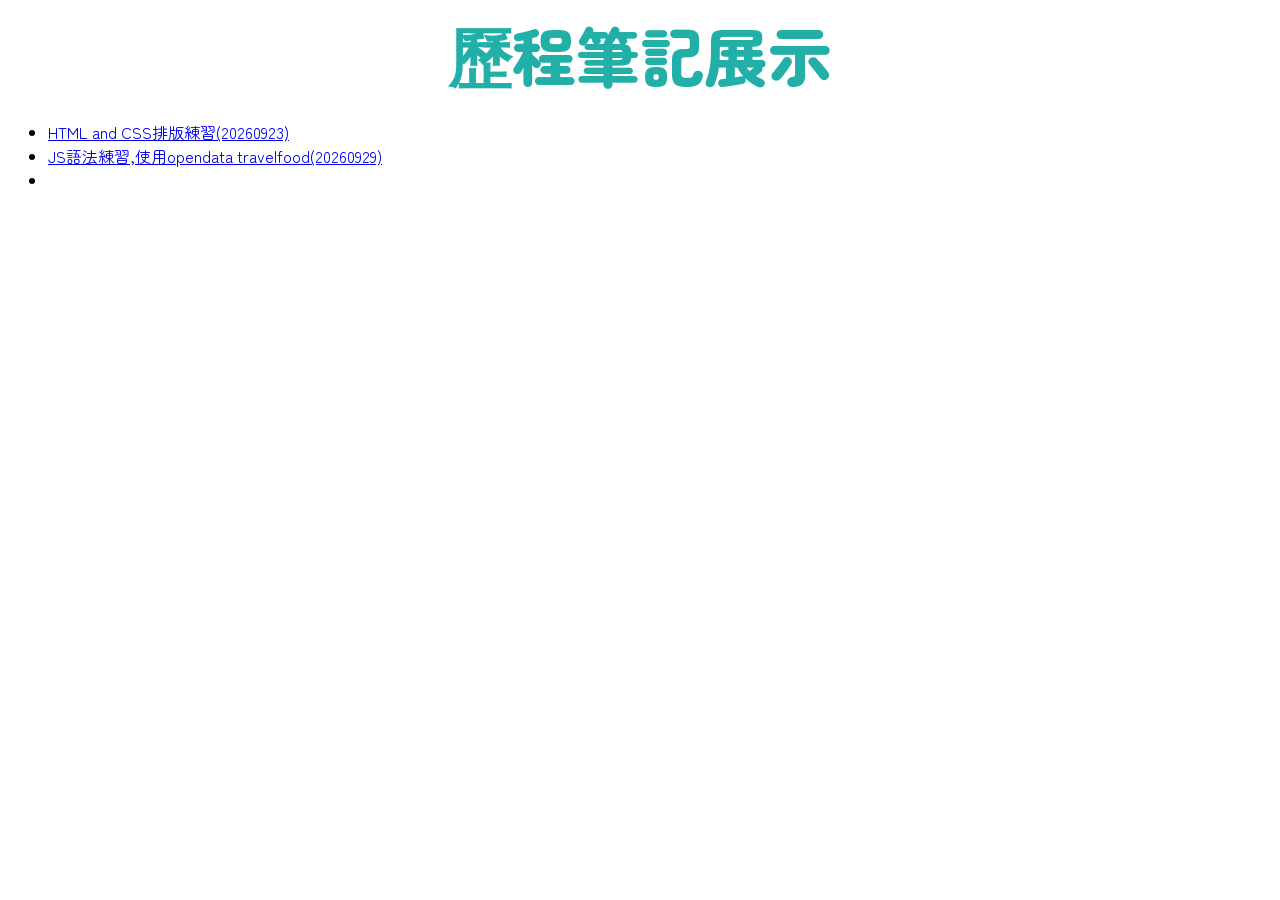
<file: index.html>
<!DOCTYPE html>
<html lang="zh-TW">
<head>
    <meta charset="UTF-8">
    <meta name="viewport" content="width=device-width, initial-scale=1.0">
    <title>學習首頁</title>
    <link rel="stylesheet" href="css/myallcss.css">
</head>
<body>
    <div class="mytitle-01">歷程筆記展示</div>
    <ul>
        <!-- target="_blank"--讓網頁跳出一個新分頁 -->
        <li><a href="20260929TravelFood.html" target="_blank">HTML and CSS排版練習(20260923)</a></li>
        <li><a href="20260924-javascript.html" target="_blank">JS語法練習,使用opendata travelfood(20260929)</a></li>
        <li></li>
    </ul>
    <script src="js/jquery.js"></script>
</body>
</html>
</file>
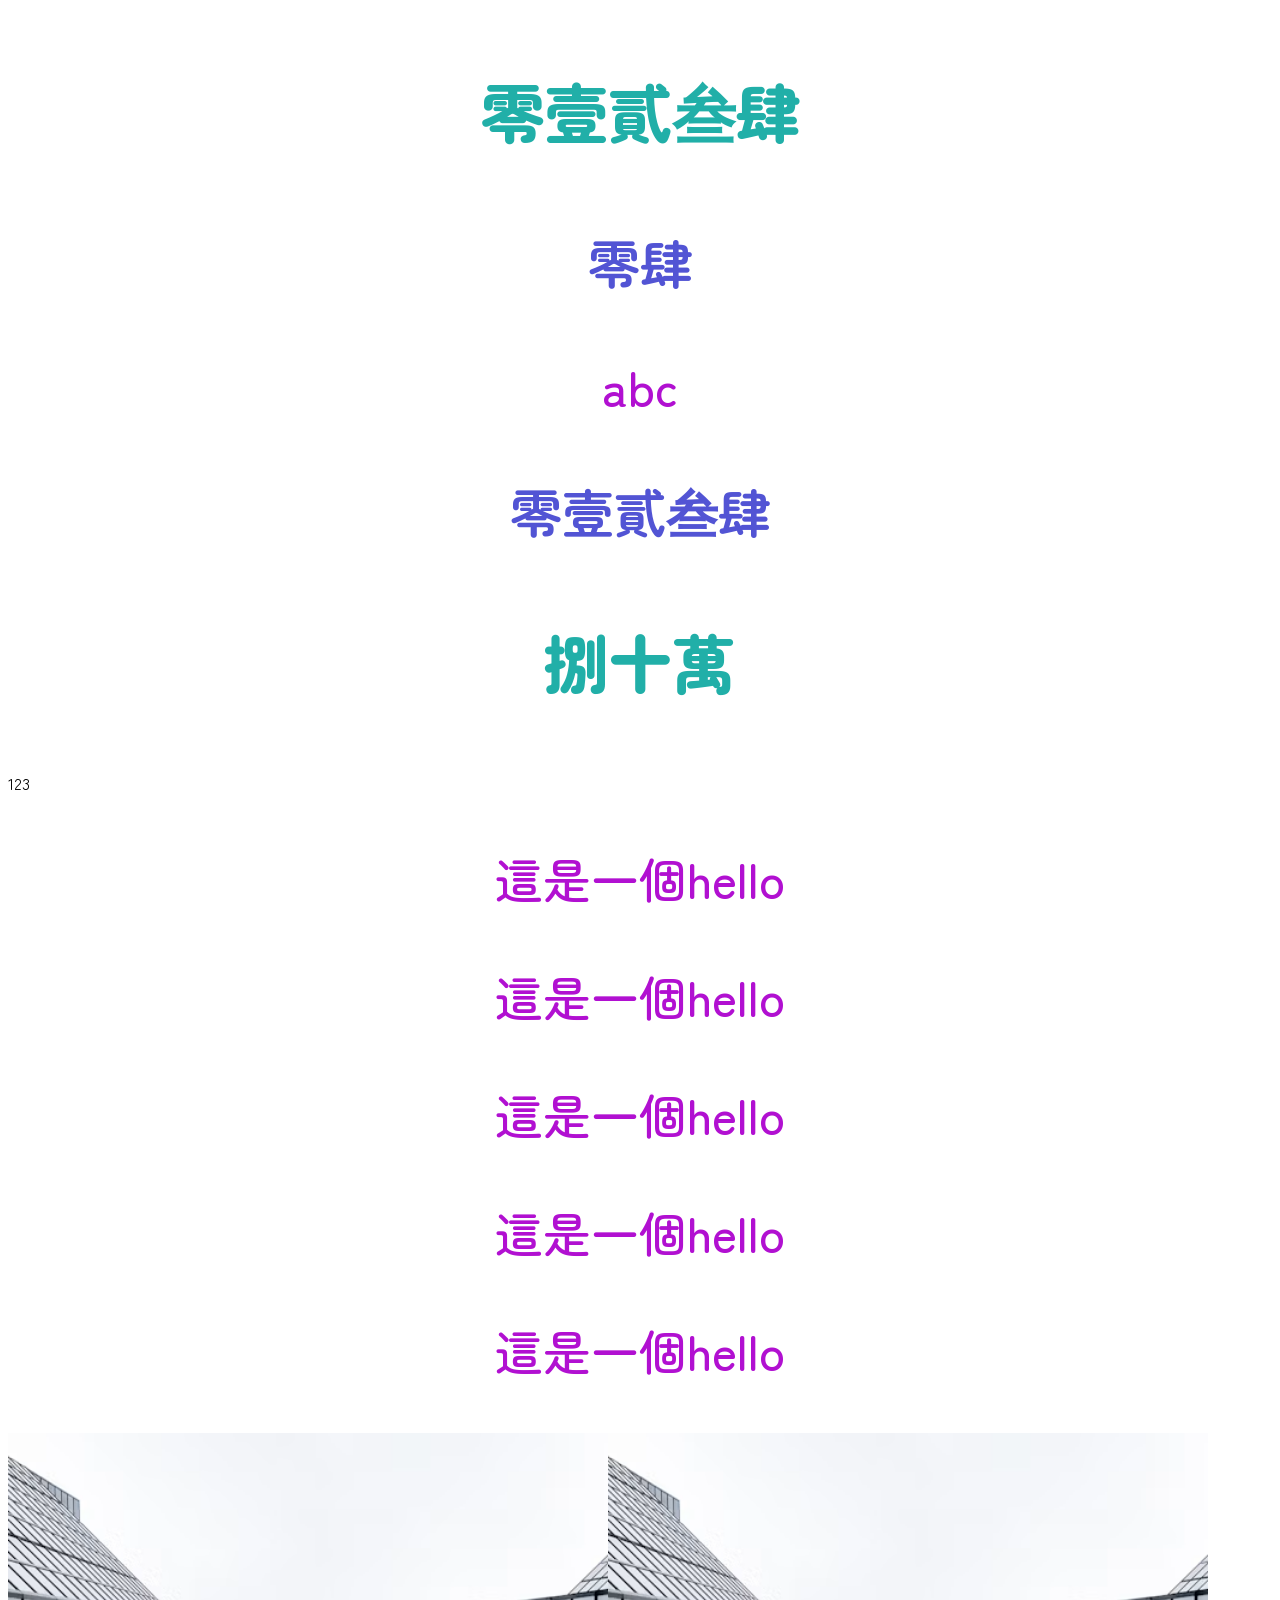
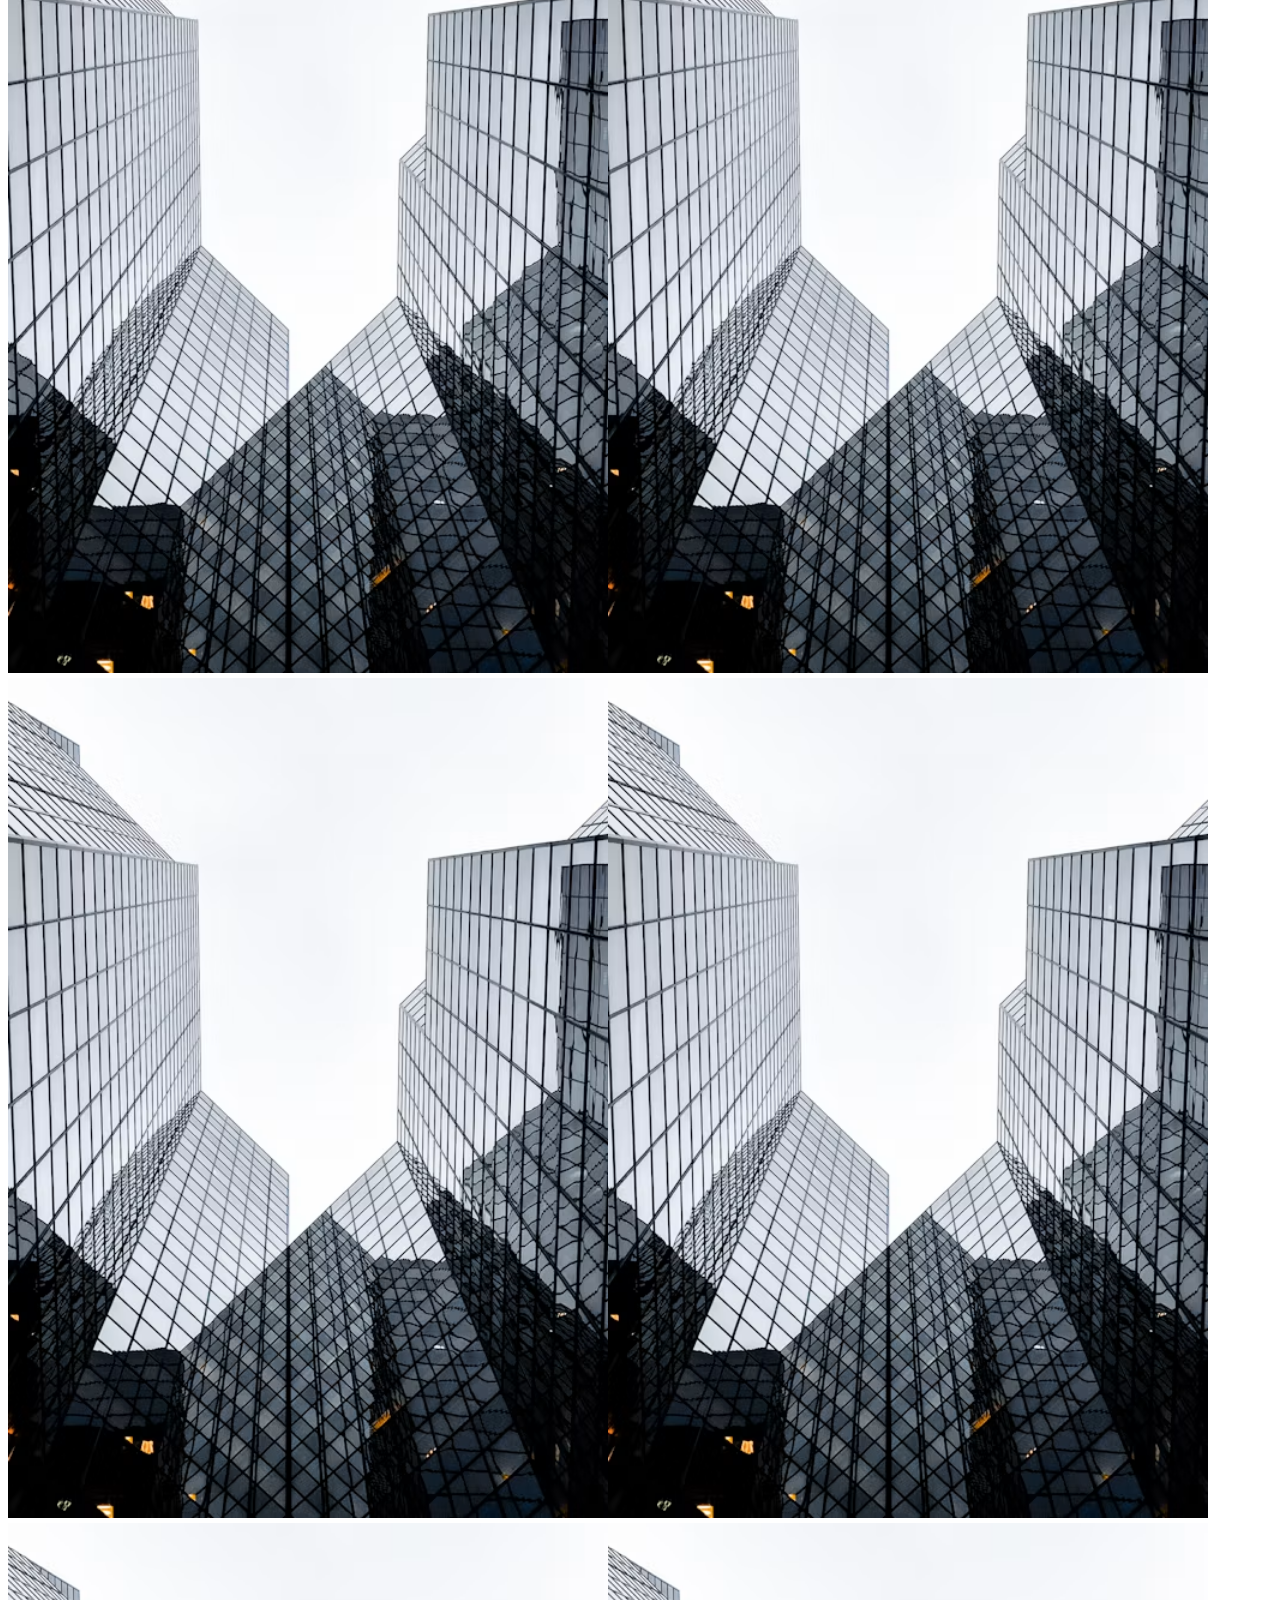
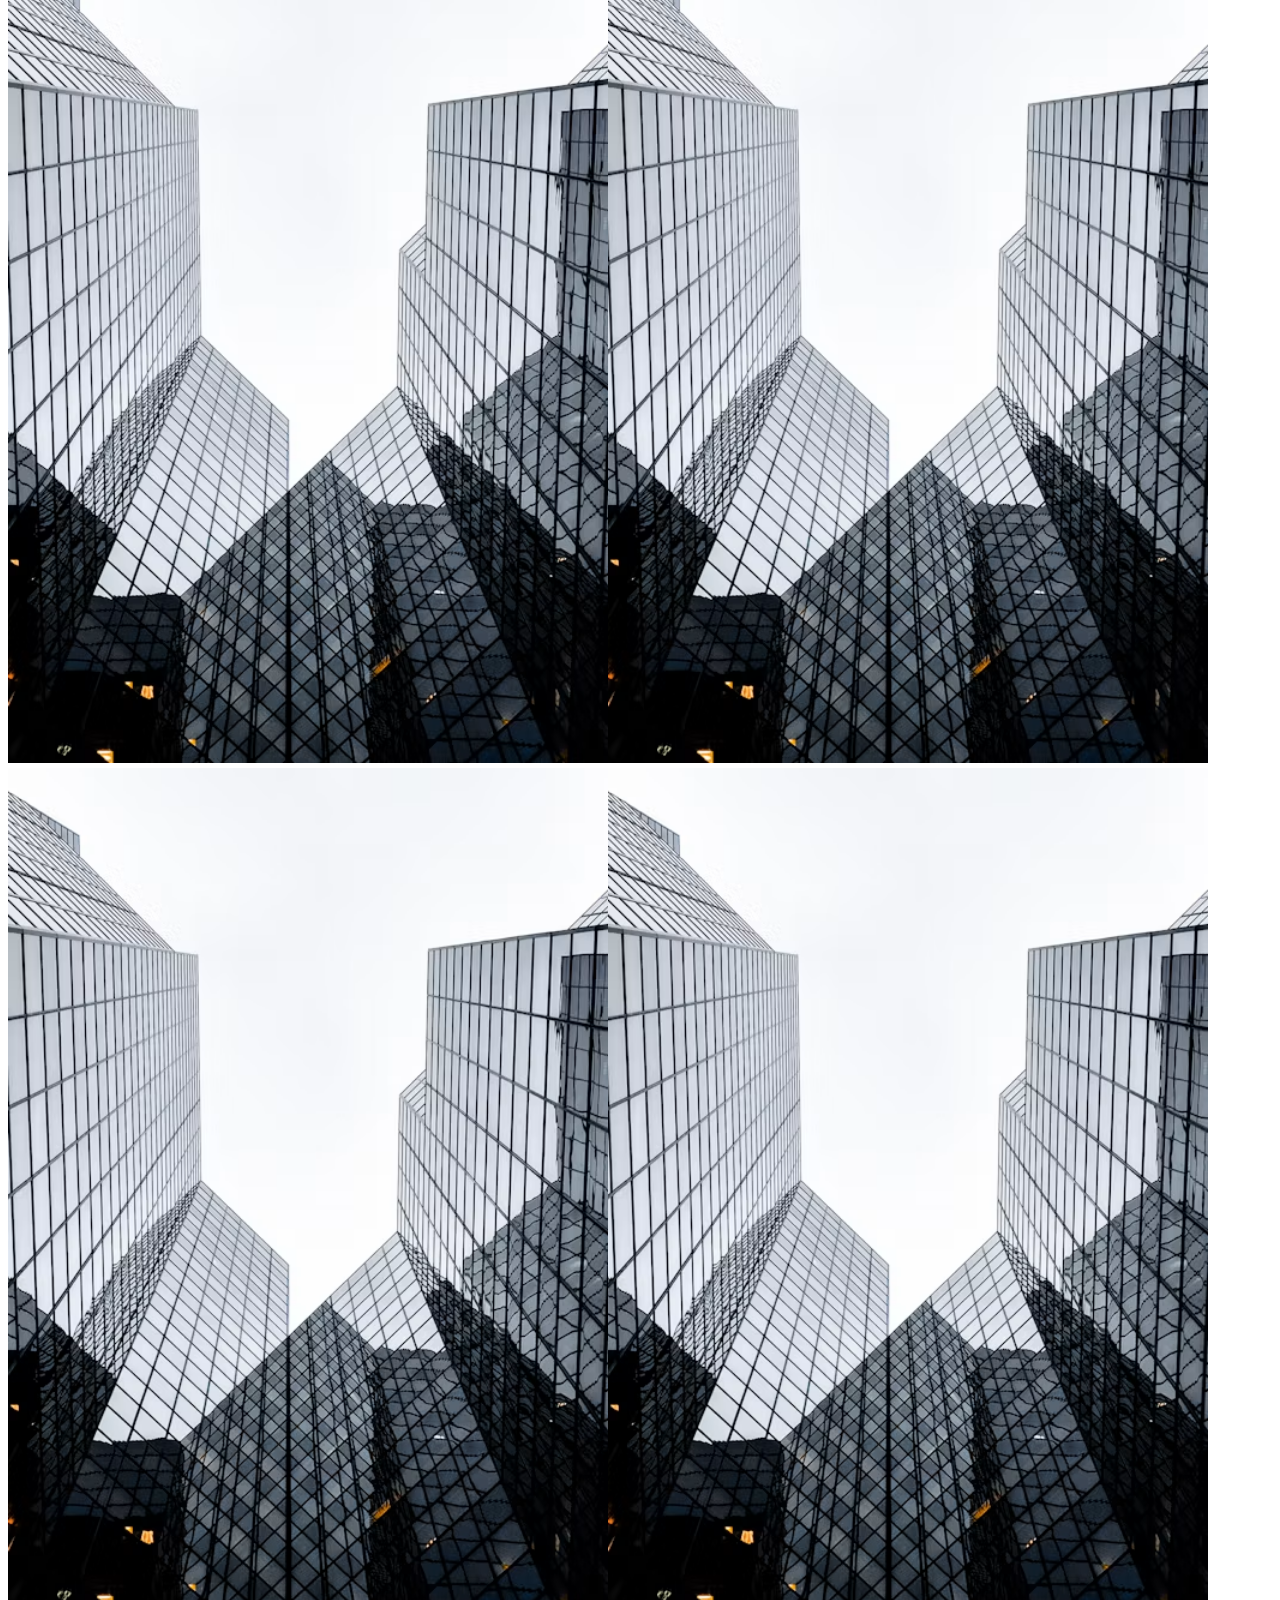
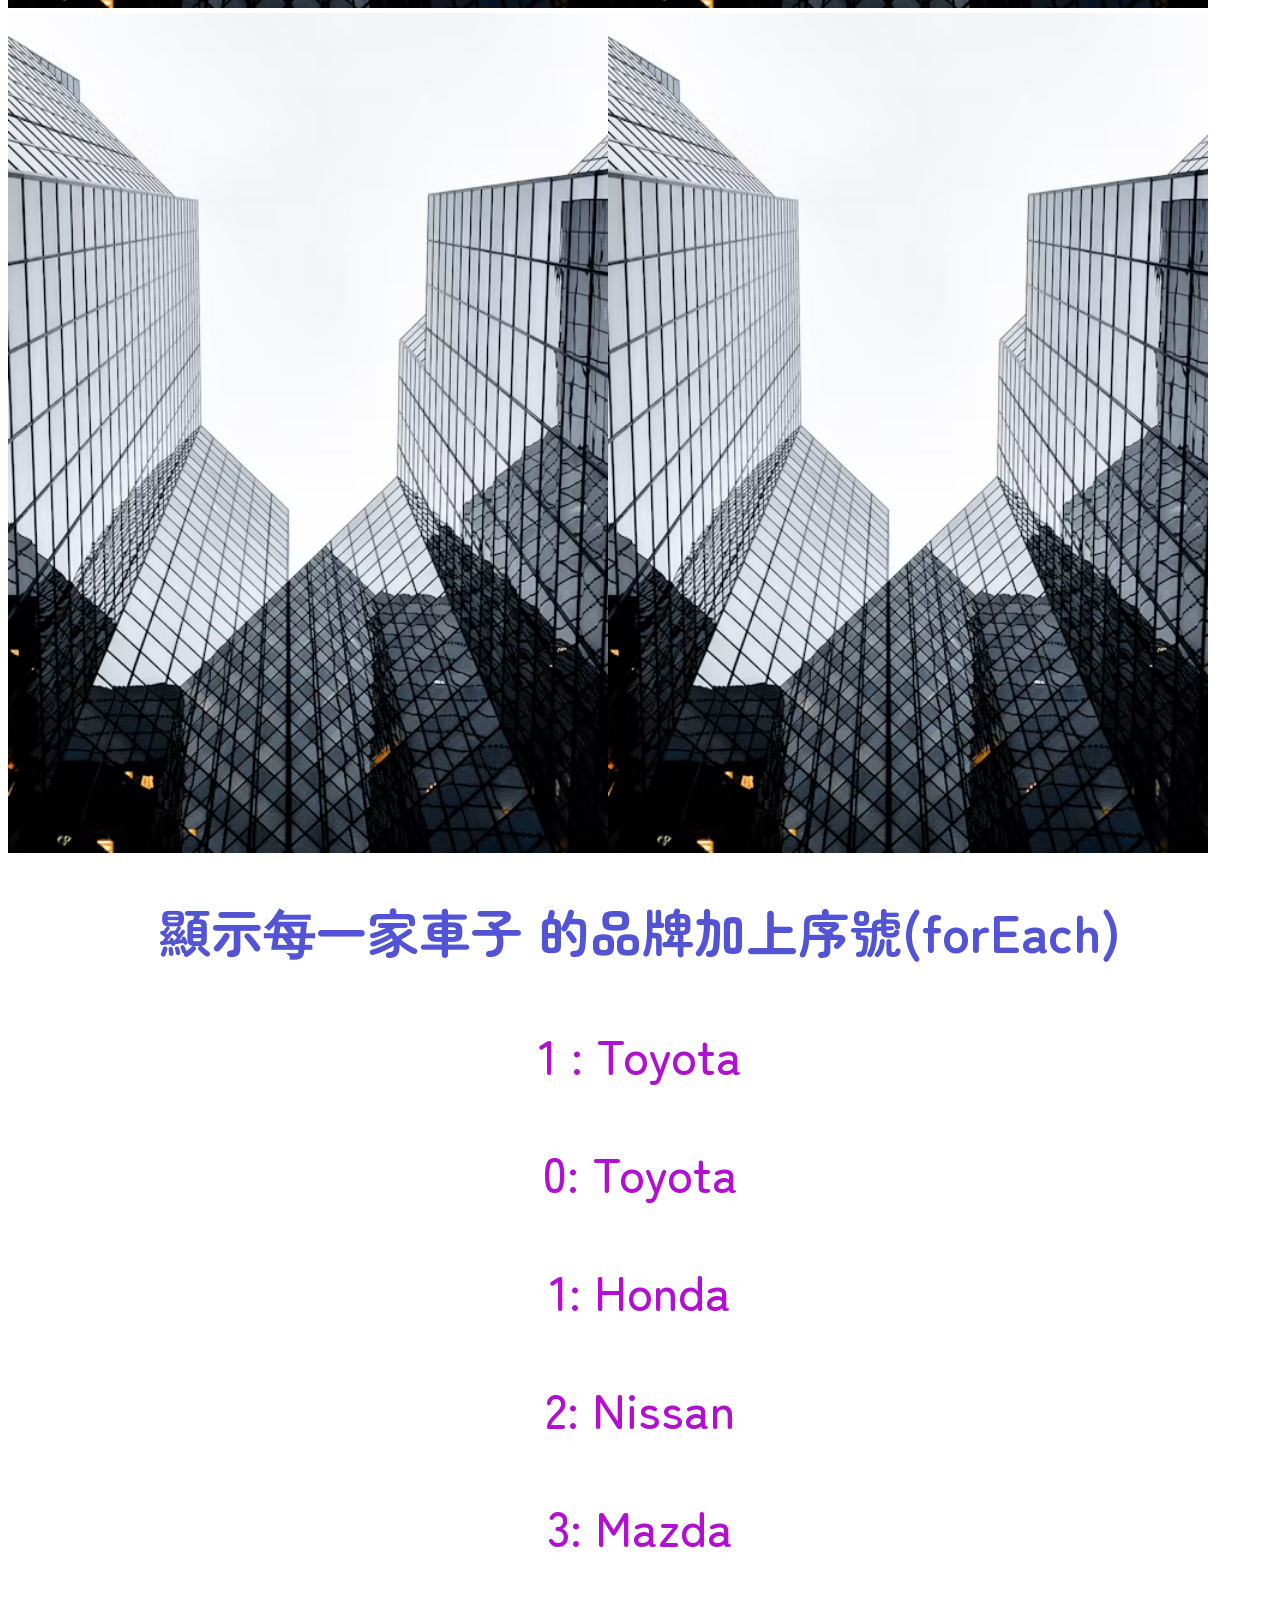
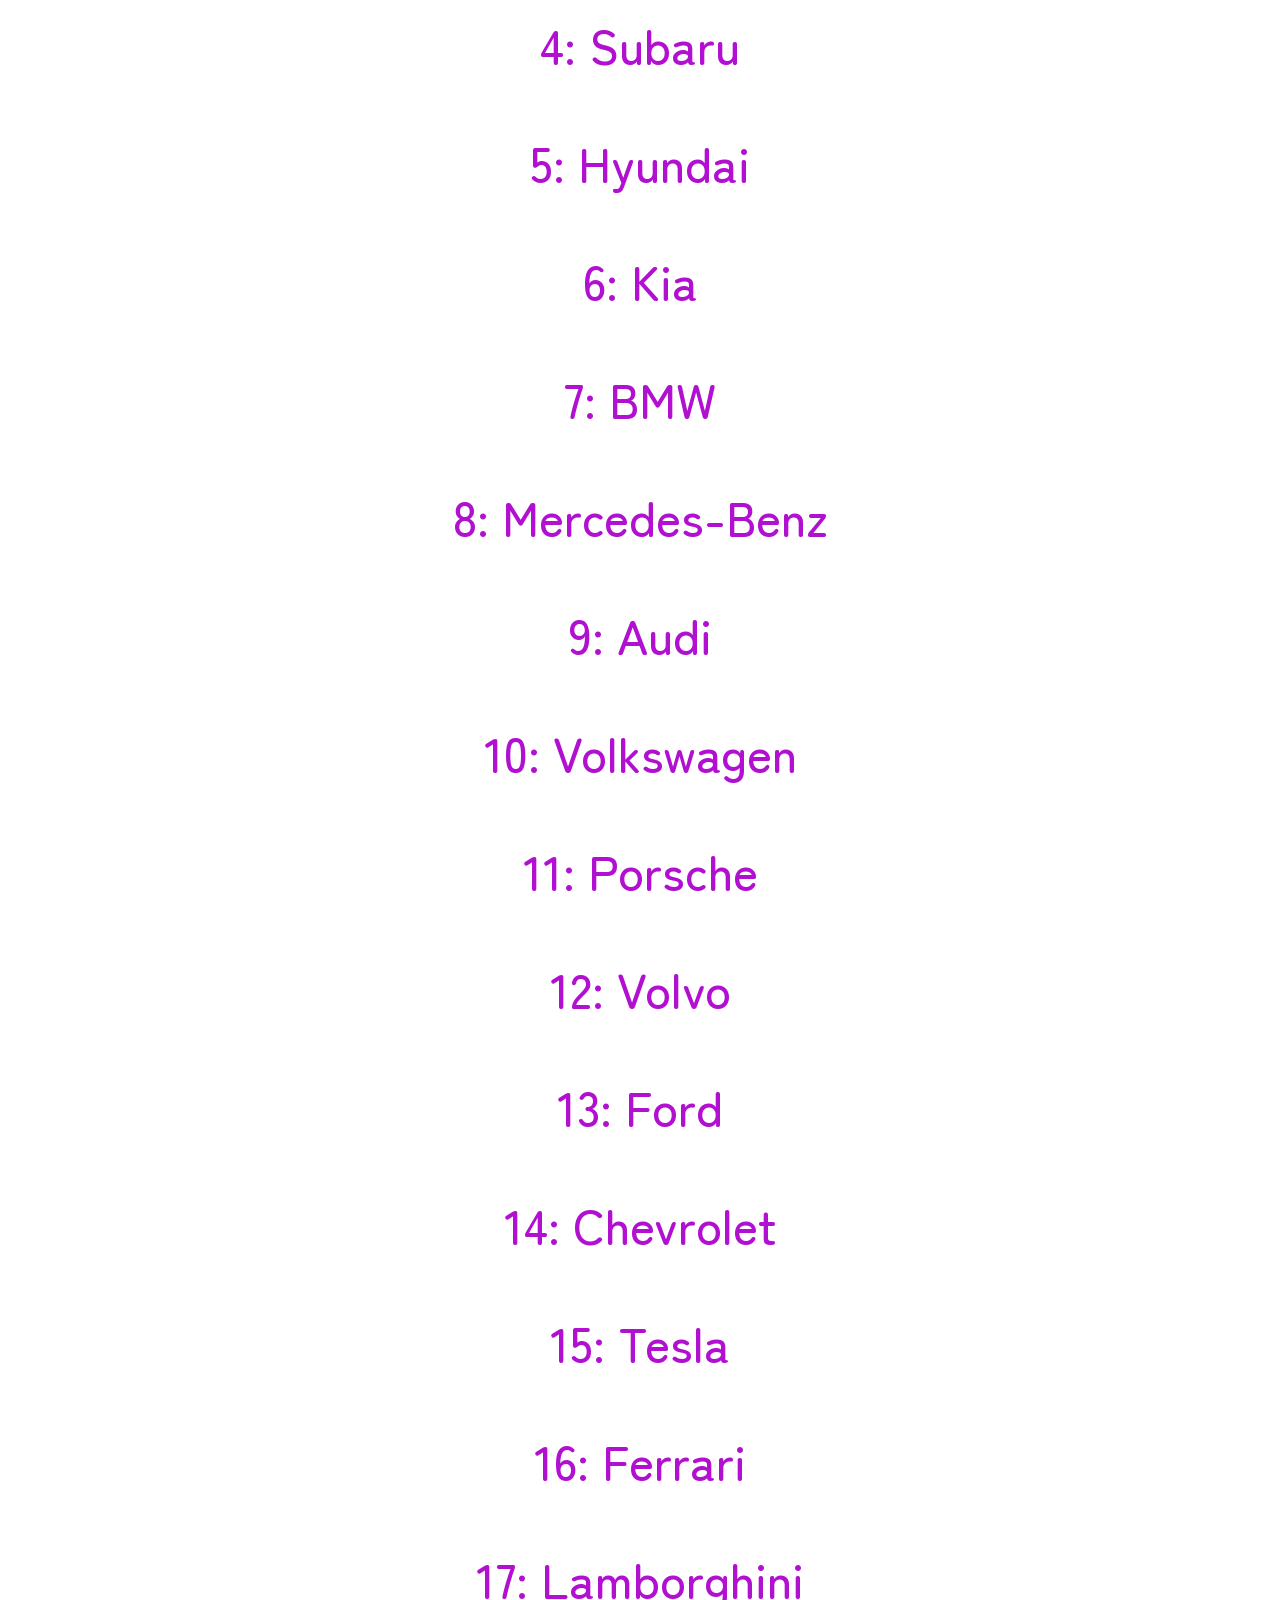
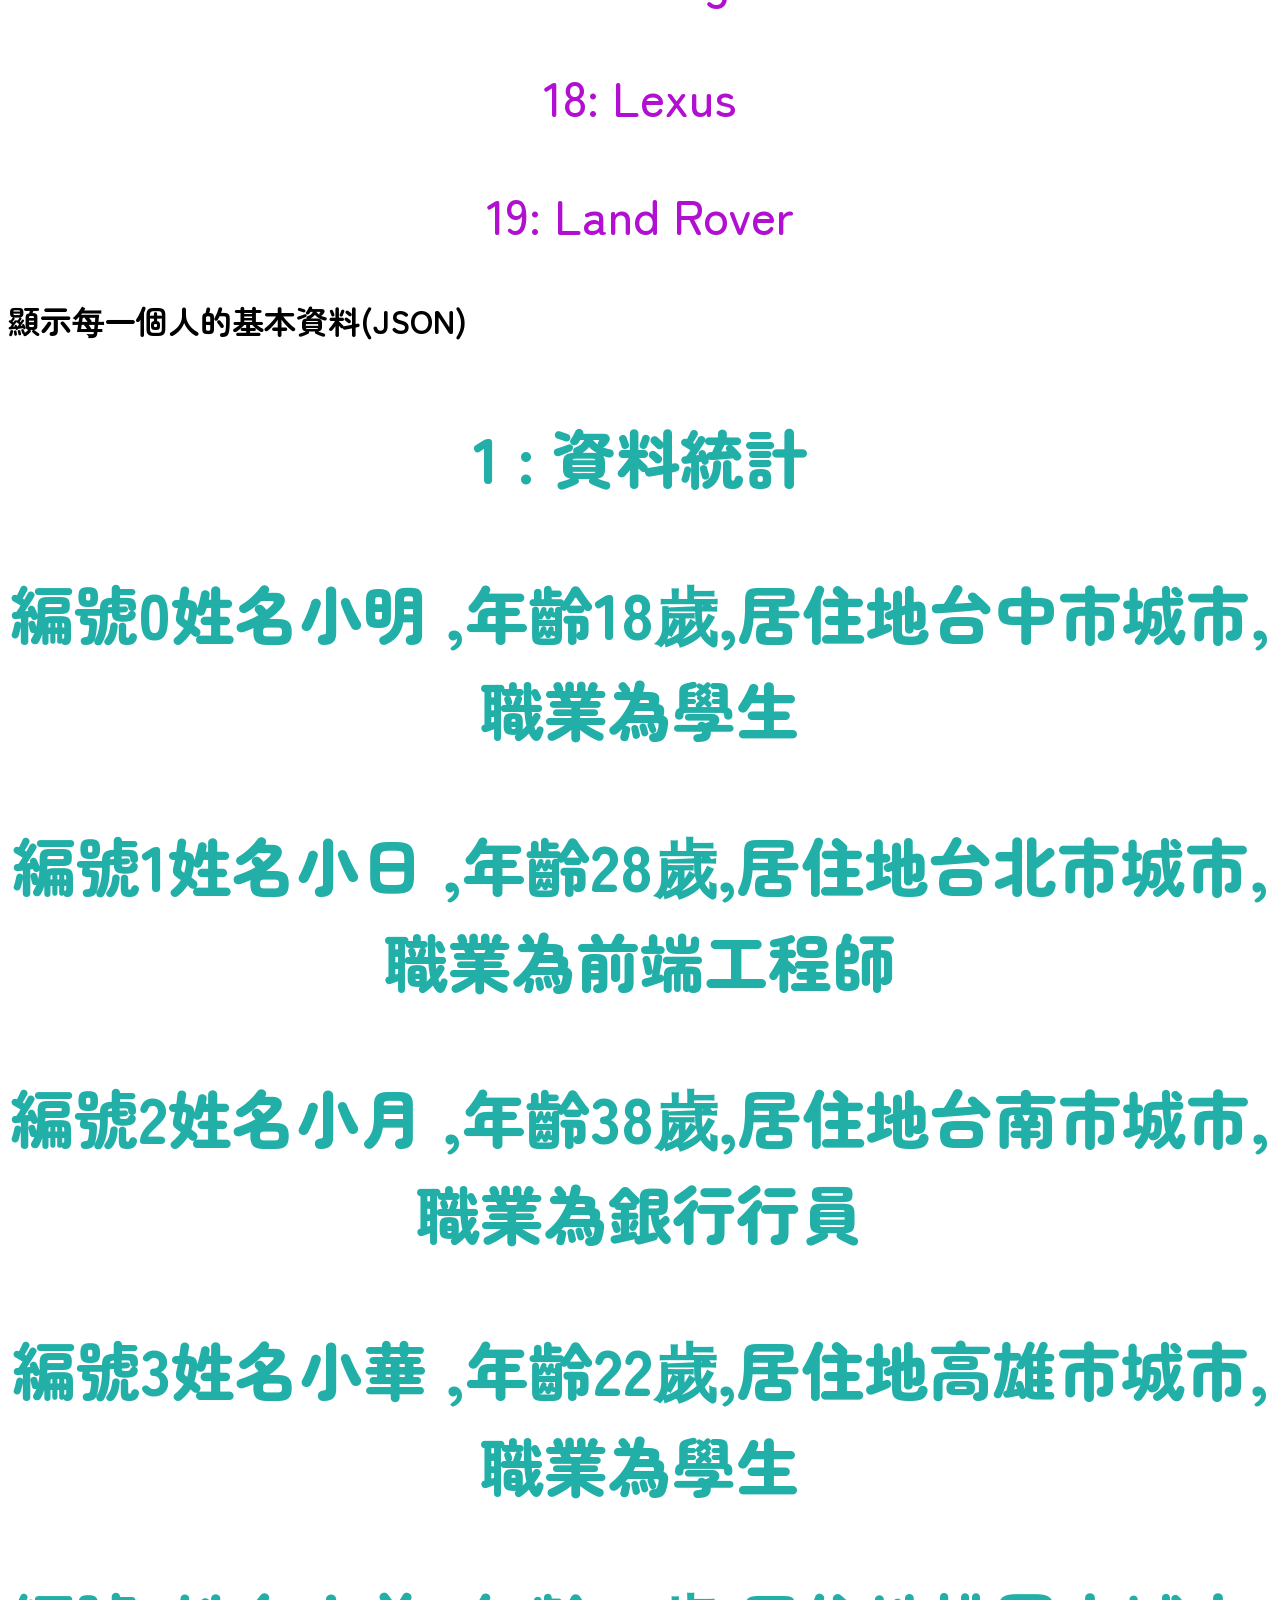
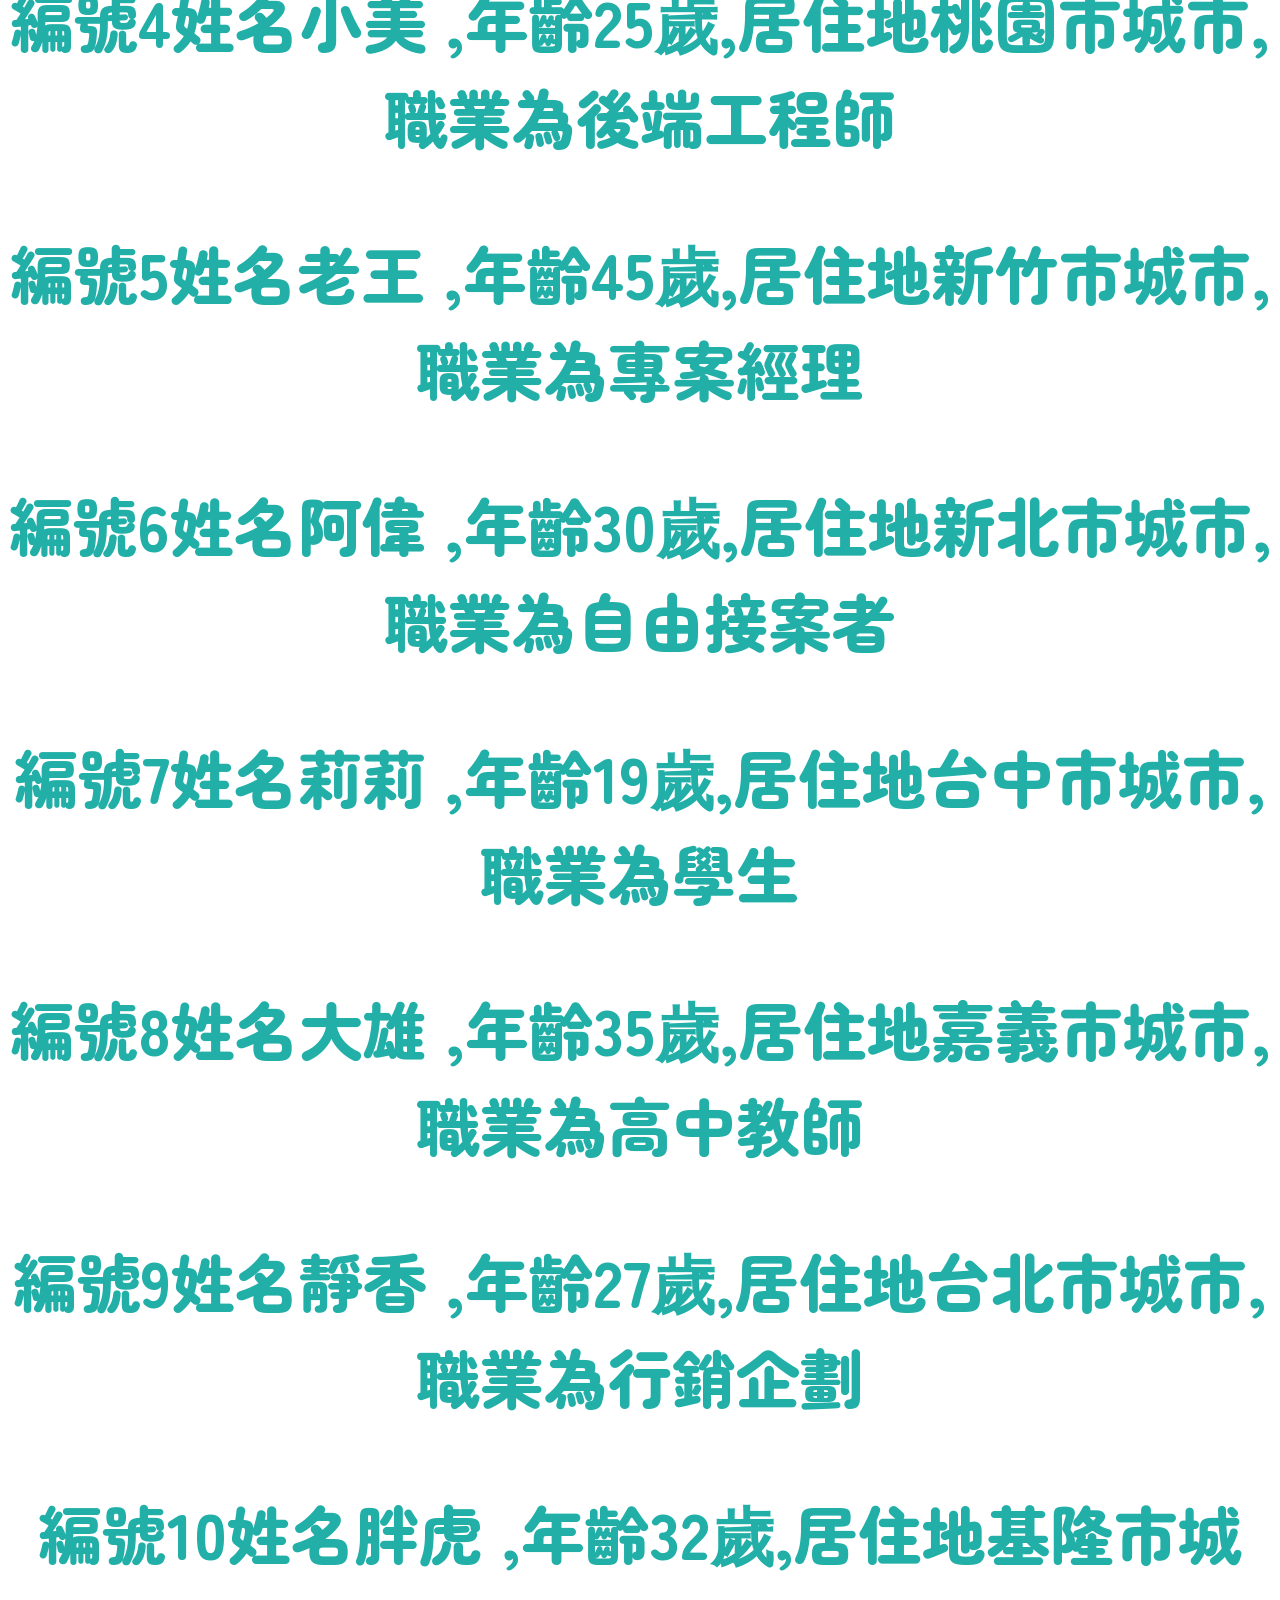
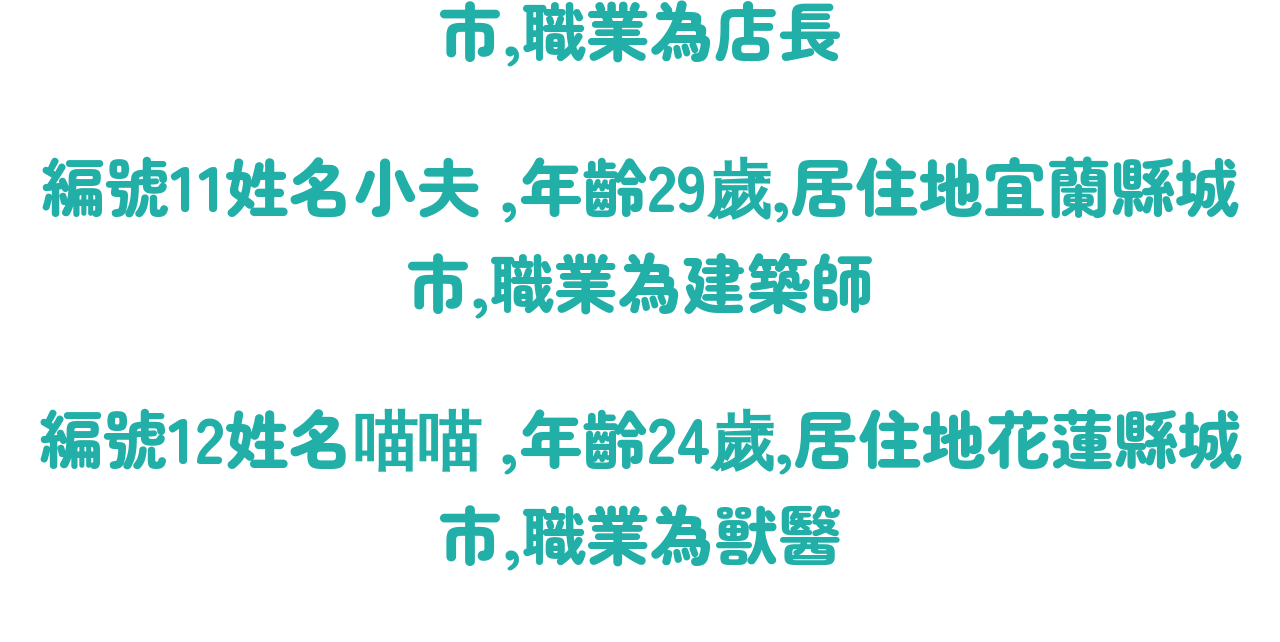
<file: 20260924-javascript.html>
<!DOCTYPE html>
<html lang="zh-TW">
<head>
    <meta charset="UTF-8">
    <meta name="viewport" content="width=device-width, initial-scale=1.0">
    <title>JavaScript 語法簡介</title>
    <!-- 載入css用link -->
    <link rel="stylesheet" href="css/myallcss.css">
    <style>
        /* css語法 */
    
    </style>
</head>
<body>
    <!-- HTML -->
    <p class="mytitle-01" id="00">JAVASCRIPT 練習01</p>
    <p class="mytitle-02" id="01">這是一個大標題</p>
    <p class="mytitle-03" id="02">這是一個大標題</p>
    <p class="mytitle-02" id="03">這是一個大標題</p>
    <p class="mytitle-01" id="04">這是一個大標題</p>
    
    <!-- 補上 id="06" 的元素，讓後面的 JS 找得到東西 -->
    <div id="06"></div>
    
    <div id="07"></div>
    <!-- 顯示每一家車子的品牌加上序號
    1 : Saab
    2 : Volvo -->


    <h1 class="mytitle-02">顯示每一家車子 的品牌加上序號(forEach)</h1>
    <div id="08">
        <p class="mytitle-03">1 : Toyota</p>
    </div>

    <!-- 
        顯示每一個人的基本資料
        編號1, 姓名XX, 年齡XX, 居住在XX城市,職業為XXX
    -->
    <h1>顯示每一個人的基本資料(JSON)</h1>
    <div id="09">
        <p class="mytitle-01"> 1 : 資料統計</p>
    </div>

    <script src="js/jquery.js"></script>

    <script>
        // javascript原生語法 getElementByID找東西要取得id
        document.getElementById("00").innerText = "Hello World!";
        document.getElementById("01").innerHTML = "123456";
        document.getElementById("02").innerHTML = "abc";
        document.getElementById("03").innerHTML = "零壹貳叁肆";
        document.getElementById("04").innerHTML = "捌十萬";
        
        // 現在找得到 id="06" 了，不會再報錯
        document.getElementById("06").innerText = "123";

        // jquery 語法 , --> class # --> id
        $("#00").html("零壹貳叁肆");
        $("#01").html("零肆");

        
        // 迴圈 i++ (建議加上 let 來宣告變數)
        for(let i = 1; i <= 10; i++){
            console.log(i + ": Hello");
        }
        // 99乘法
        for(let i = 1; i < 10; i++){
            for(let j = 1; j < 10; j++){
                console.log(i + " X " + j + " = " + i*j);
            }
        }
        
        // 修正：將 i + 0 改為 let i = 0
        for(let i = 0; i < 5; i++){
            $("#06").append('<p class="mytitle-03">這是一個hello</p>');
        }
        // 要加#字號很重要
        for(i = 0; i < 10; i++){
            $("#07").append('<img src="images/building01.avif" width="600px" alt="">');
        }
        
        // 陣列 Array
        const  cars = ["Toyota",
        "Honda",
        "Nissan",
        "Mazda",
        "Subaru",
        "Hyundai",
        "Kia",
        "BMW",
        "Mercedes-Benz",
        "Audi",
        "Volkswagen",
        "Porsche",
        "Volvo",
        "Ford",
        "Chevrolet",
        "Tesla",
        "Ferrari",
        "Lamborghini",
        "Lexus",
        "Land Rover"];
        console.log(cars);
        // 想要找某一個特定的東西只要打號碼就好
        console.log(cars[0]);
        console.log(cars[1]);
        console.log(cars[2]);

        // 使用for迴圈印出cars array的內容
        for( i = 0; i < cars.length; i++){
            console.log(cars[i]);
        }

        //使用forEach讀取陣列 一個function就是一個事件, index索引
        cars.forEach(function(item, index){
            console.log(index);
            console.log(item);
        });
        
        // 顯示每一家車子 的品牌加上序號(forEach)
        cars.forEach(function(item, index){
            $("#08").append('<p class="mytitle-03">' + index + ': ' + item + '</p>');
        });
        
        //Json 格式 array[object, object, object, object]
        const persons = [
            {
                "name" : "小明",
                "age"  : 18,
                "city" : "台中市",
                "occupation" : "學生",
                "company" : "",
                "school" : "台中一中",
                "skill_or_hobby" : "打籃球"
            },
            {
                "name" : "小日",
                "age"  : 28,
                "city" : "台北市",
                "occupation" : "前端工程師",
                "company" : "某網路科技公司",
                "school" : "",
                "skill_or_hobby" : "寫程式"
            },
            {
                "name" : "小月",
                "age"  : 38,
                "city" : "台南市",
                "occupation" : "銀行行員",
                "company" : "台灣銀行",
                "school" : "",
                "skill_or_hobby" : "理財規劃"
            },
            {
                "name" : "小華",
                "age"  : 22,
                "city" : "高雄市",
                "occupation" : "學生",
                "company" : "",
                "school" : "國立中山大學",
                "skill_or_hobby" : "游泳"
            },
            {
                "name" : "小美",
                "age"  : 25,
                "city" : "桃園市",
                "occupation" : "後端工程師",
                "company" : "台積電",
                "school" : "",
                "skill_or_hobby" : "系統架構"
            },
            {
                "name" : "老王",
                "age"  : 45,
                "city" : "新竹市",
                "occupation" : "專案經理",
                "company" : "聯發科",
                "school" : "",
                "skill_or_hobby" : "跨部門溝通"
            },
            {
                "name" : "阿偉",
                "age"  : 30,
                "city" : "新北市",
                "occupation" : "自由接案者",
                "company" : "個人工作室",
                "school" : "",
                "skill_or_hobby" : "平面設計"
            },
            {
                "name" : "莉莉",
                "age"  : 19,
                "city" : "台中市",
                "occupation" : "學生",
                "company" : "",
                "school" : "逢甲大學",
                "skill_or_hobby" : "彈吉他"
            },
            {
                "name" : "大雄",
                "age"  : 35,
                "city" : "嘉義市",
                "occupation" : "高中教師",
                "company" : "嘉義高中",
                "school" : "",
                "skill_or_hobby" : "數學教學"
            },
            {
                "name" : "靜香",
                "age"  : 27,
                "city" : "台北市",
                "occupation" : "行銷企劃",
                "company" : "奧美公關",
                "school" : "",
                "skill_or_hobby" : "活動主持"
            },
            {
                "name" : "胖虎",
                "age"  : 32,
                "city" : "基隆市",
                "occupation" : "店長",
                "company" : "胖虎生鮮超市",
                "school" : "",
                "skill_or_hobby" : "唱歌"
            },
            {
                "name" : "小夫",
                "age"  : 29,
                "city" : "宜蘭縣",
                "occupation" : "建築師",
                "company" : "小夫建築事務所",
                "school" : "",
                "skill_or_hobby" : "室內設計"
            },
            {
                "name" : "喵喵",
                "age"  : 24,
                "city" : "花蓮縣",
                "occupation" : "獸醫",
                "company" : "快樂動物醫院",
                "school" : "",
                "skill_or_hobby" : "動物行為學"
            }
        ];
        console.log(persons);
        persons.forEach(function(item, index){
            // item可以改成job,age之類的
            console.log(item);
        });

        //顯示每一個人的基本資料
        persons.forEach(function(item, index){
            $("#09").append('<p class="mytitle-01">編號' + index + '姓名' + item.name +' ,年齡' + item.age + '歲,居住地' + item.city + '城市,職業為' + item.occupation + ' </p>');
        });

    </script>
</body>
</html>
</file>
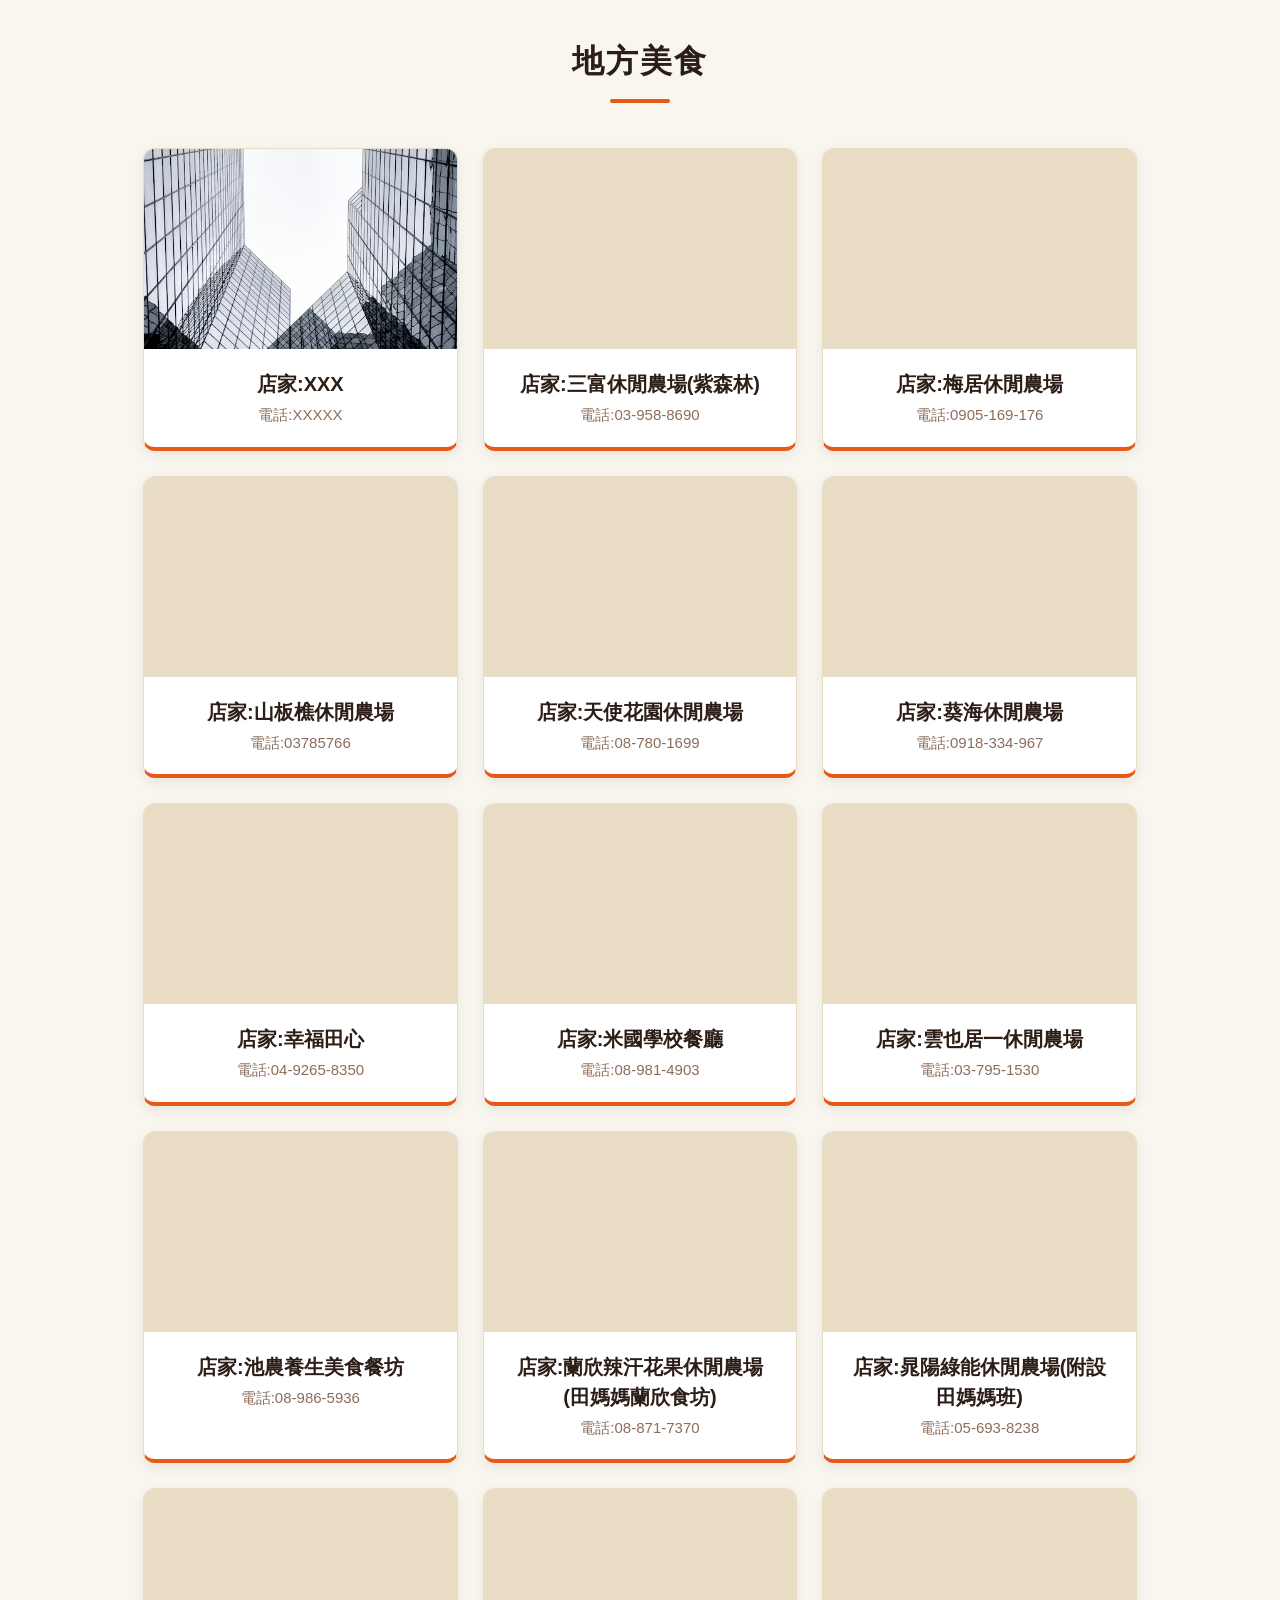
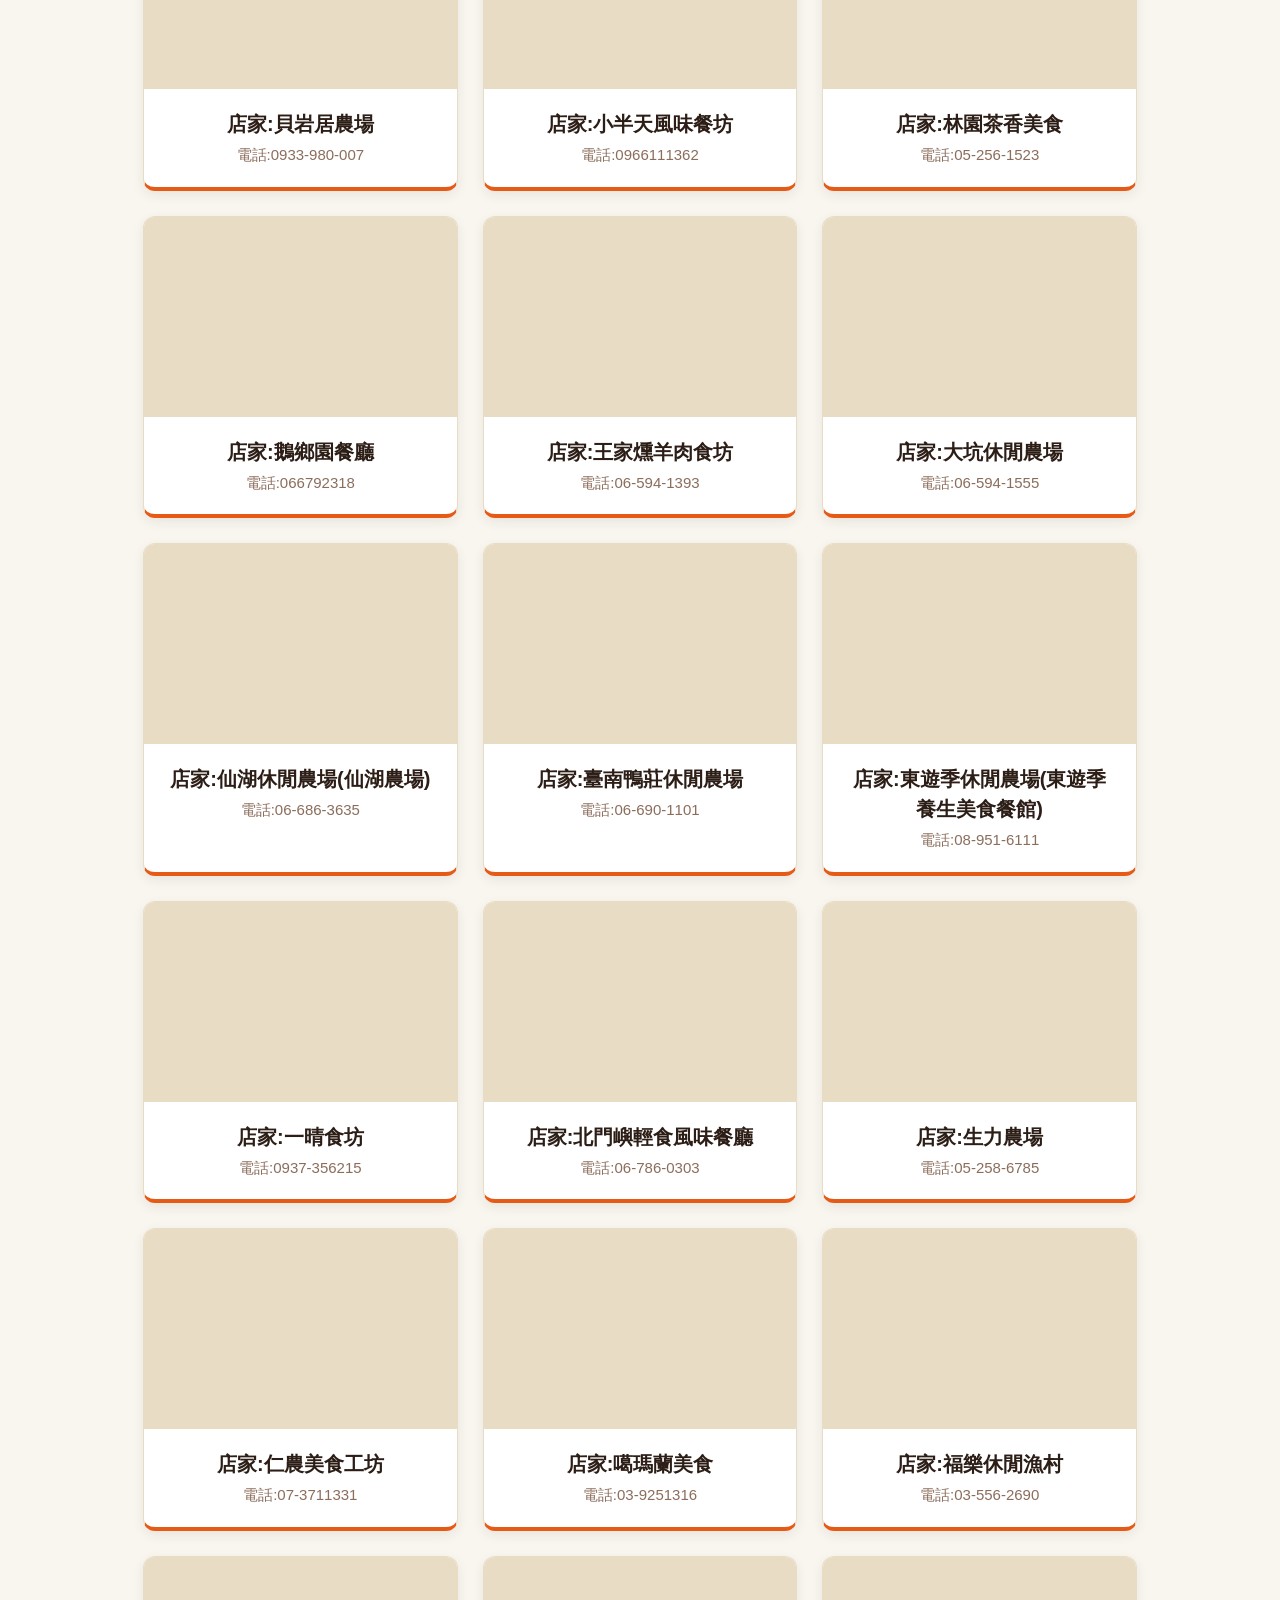
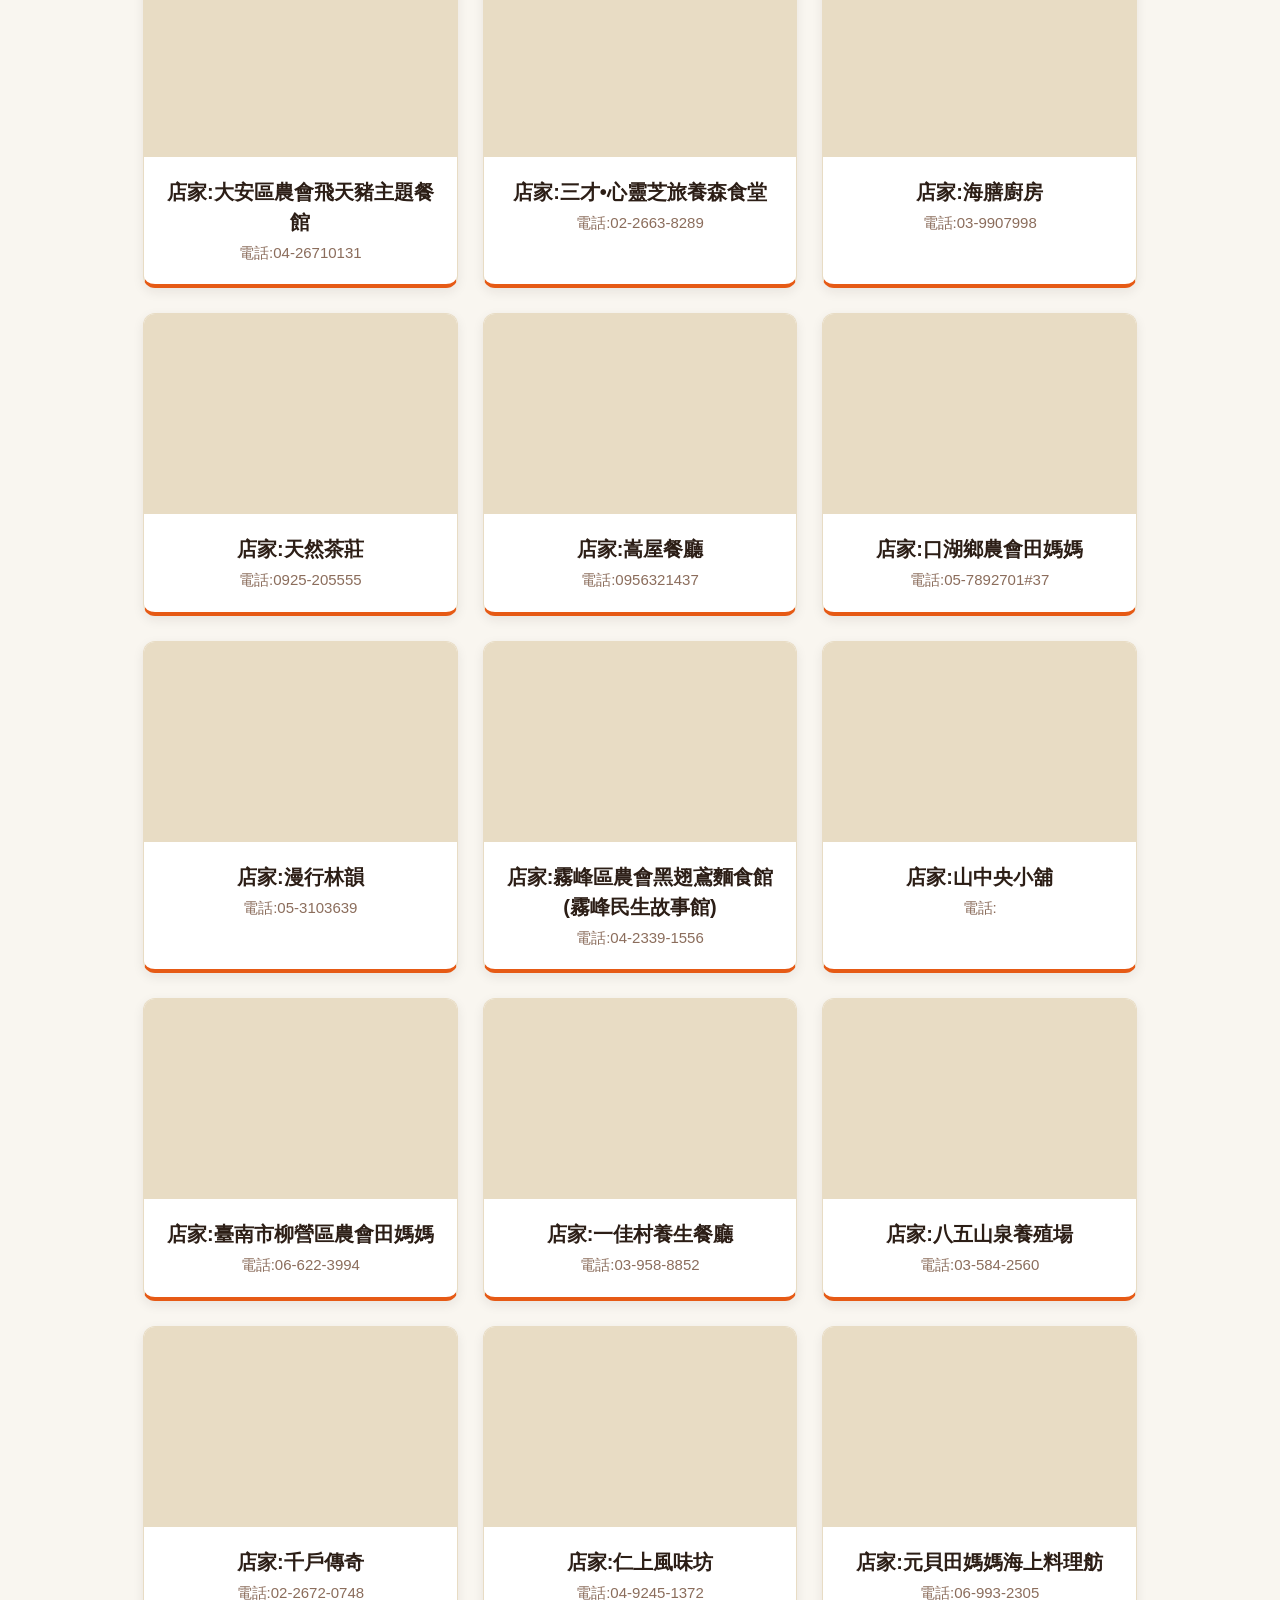
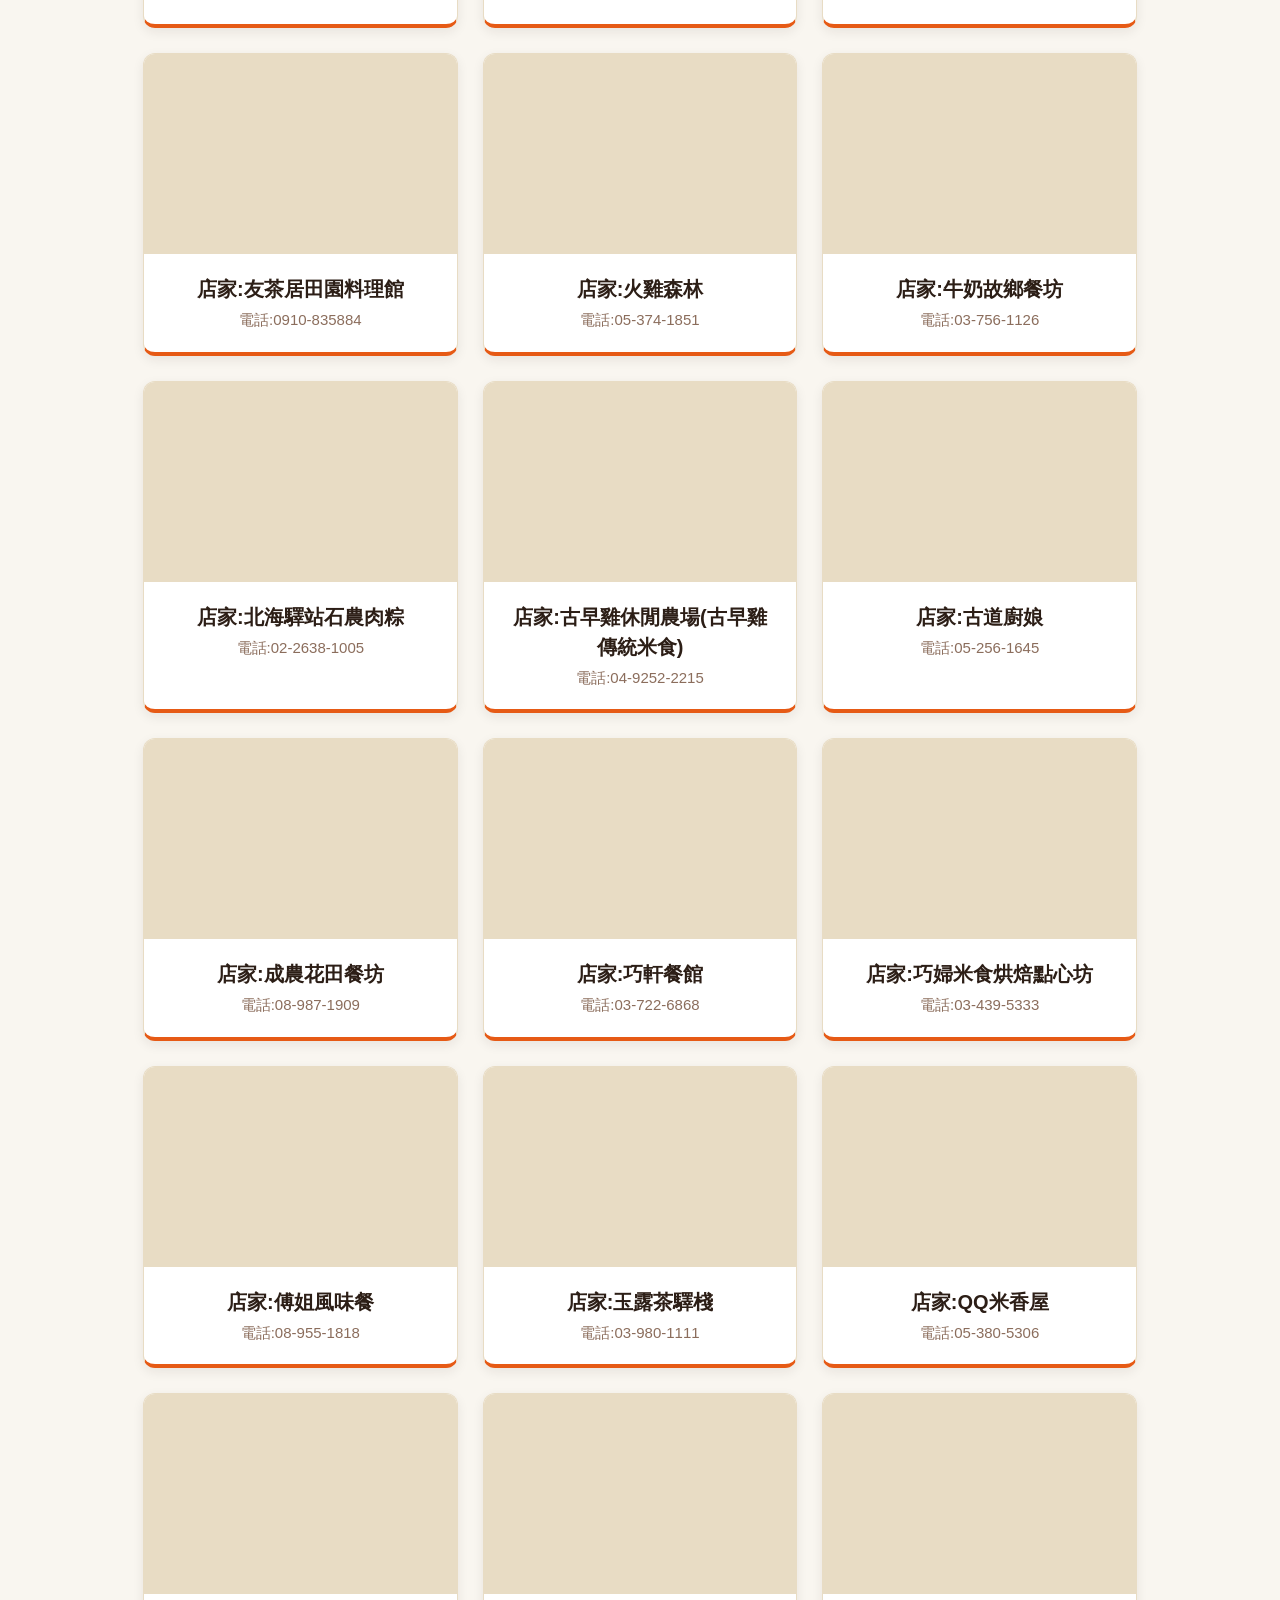
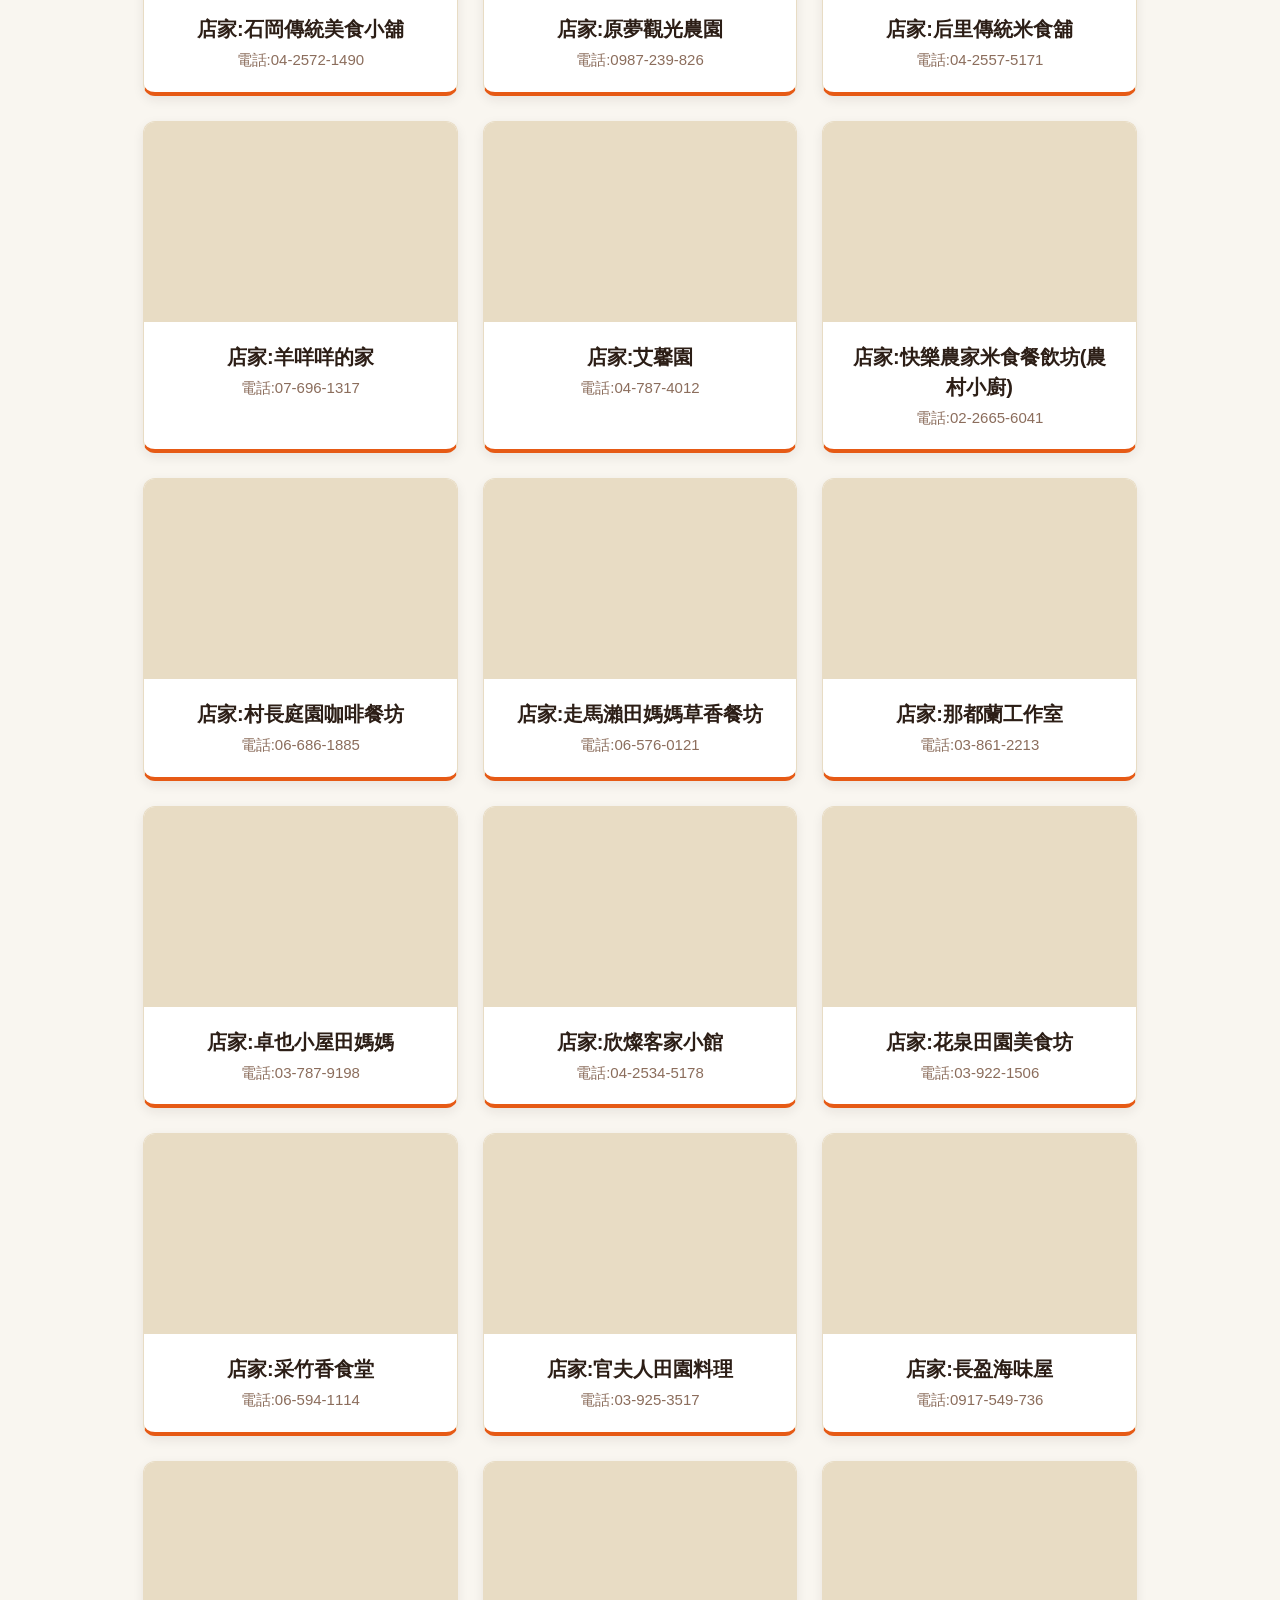
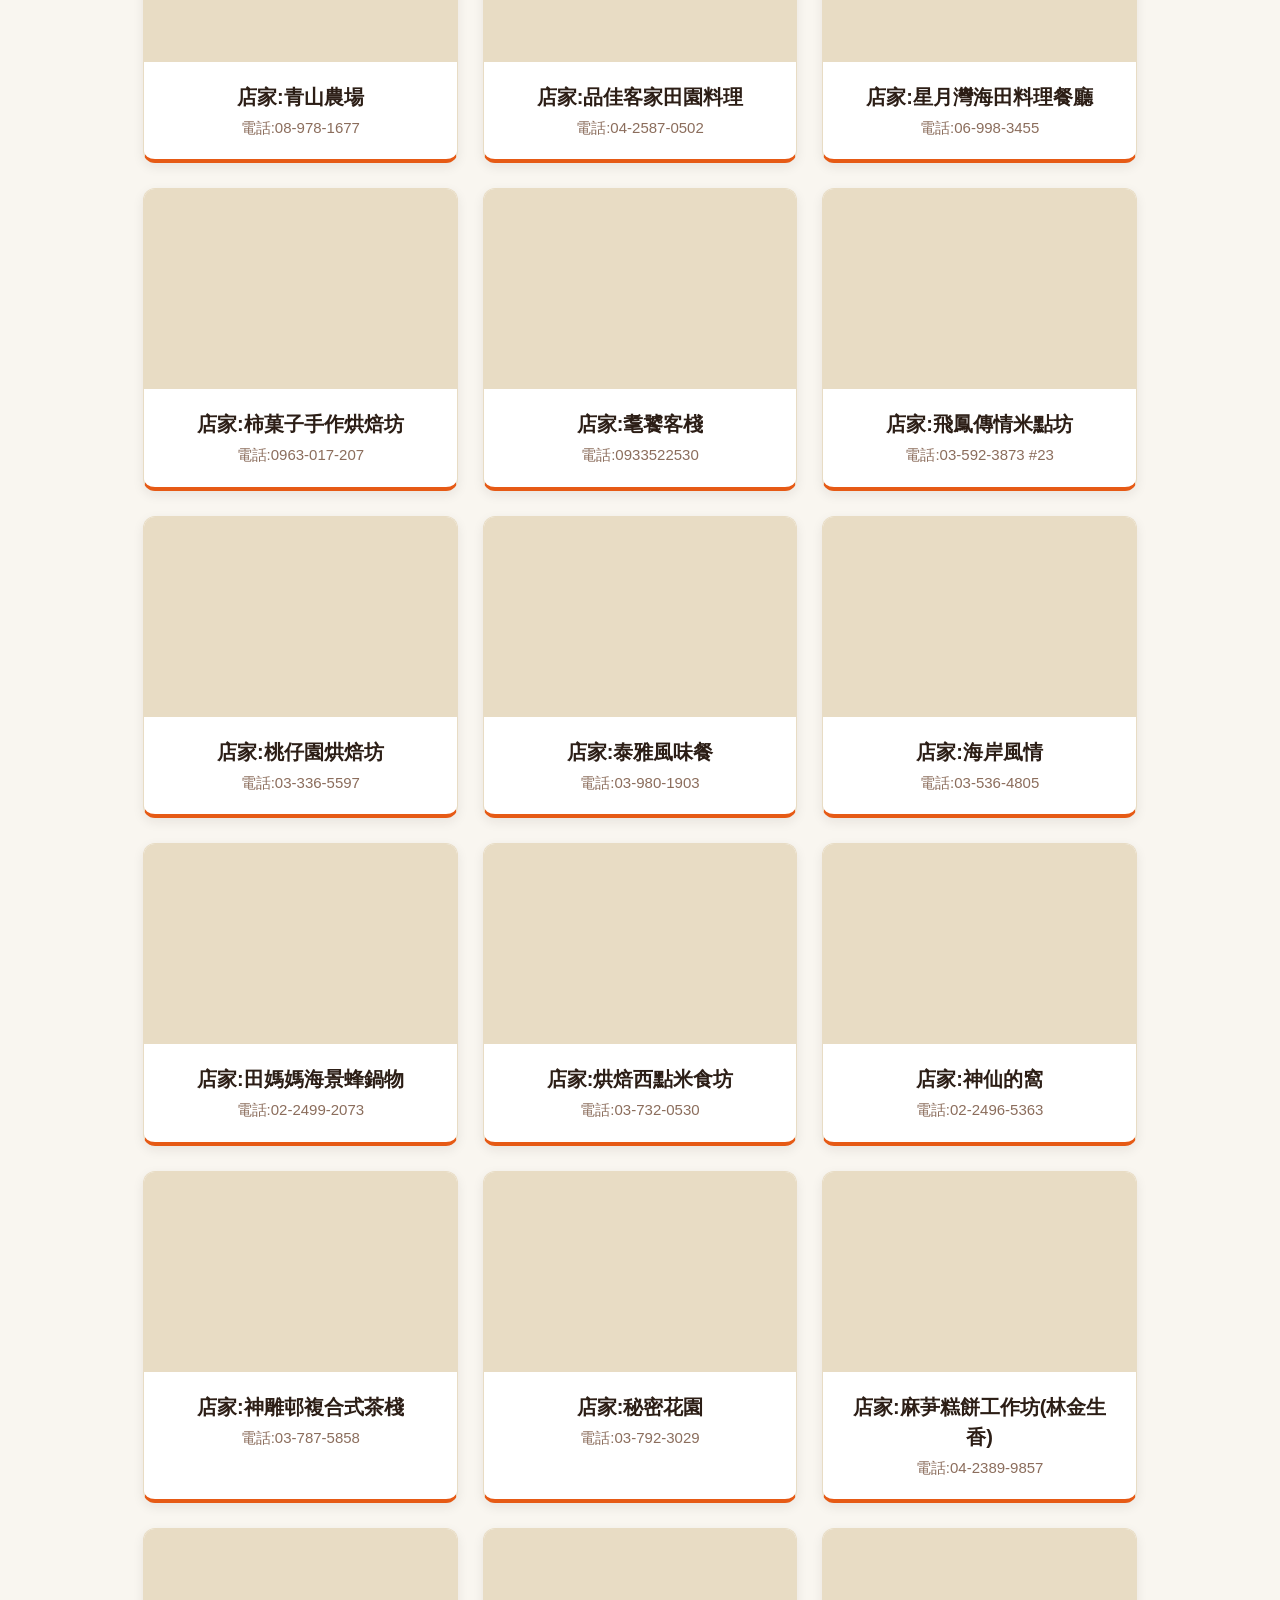
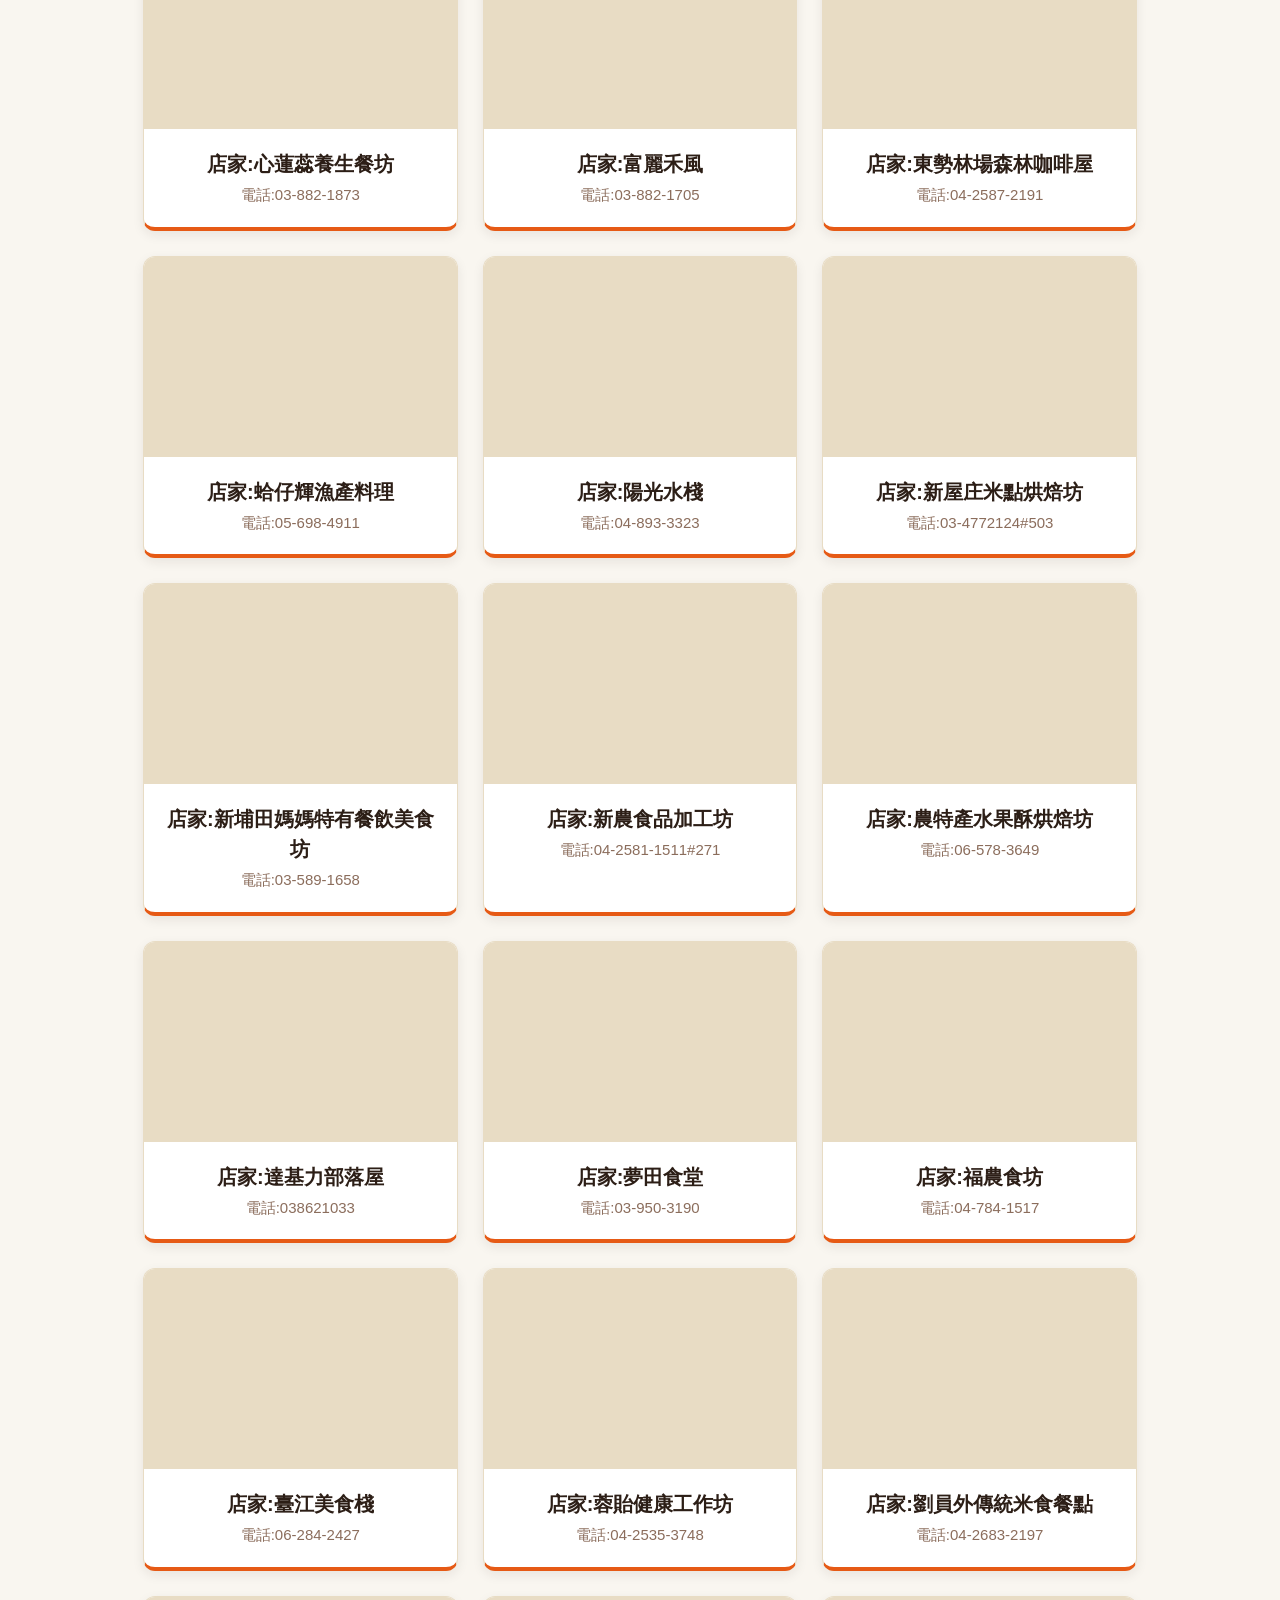
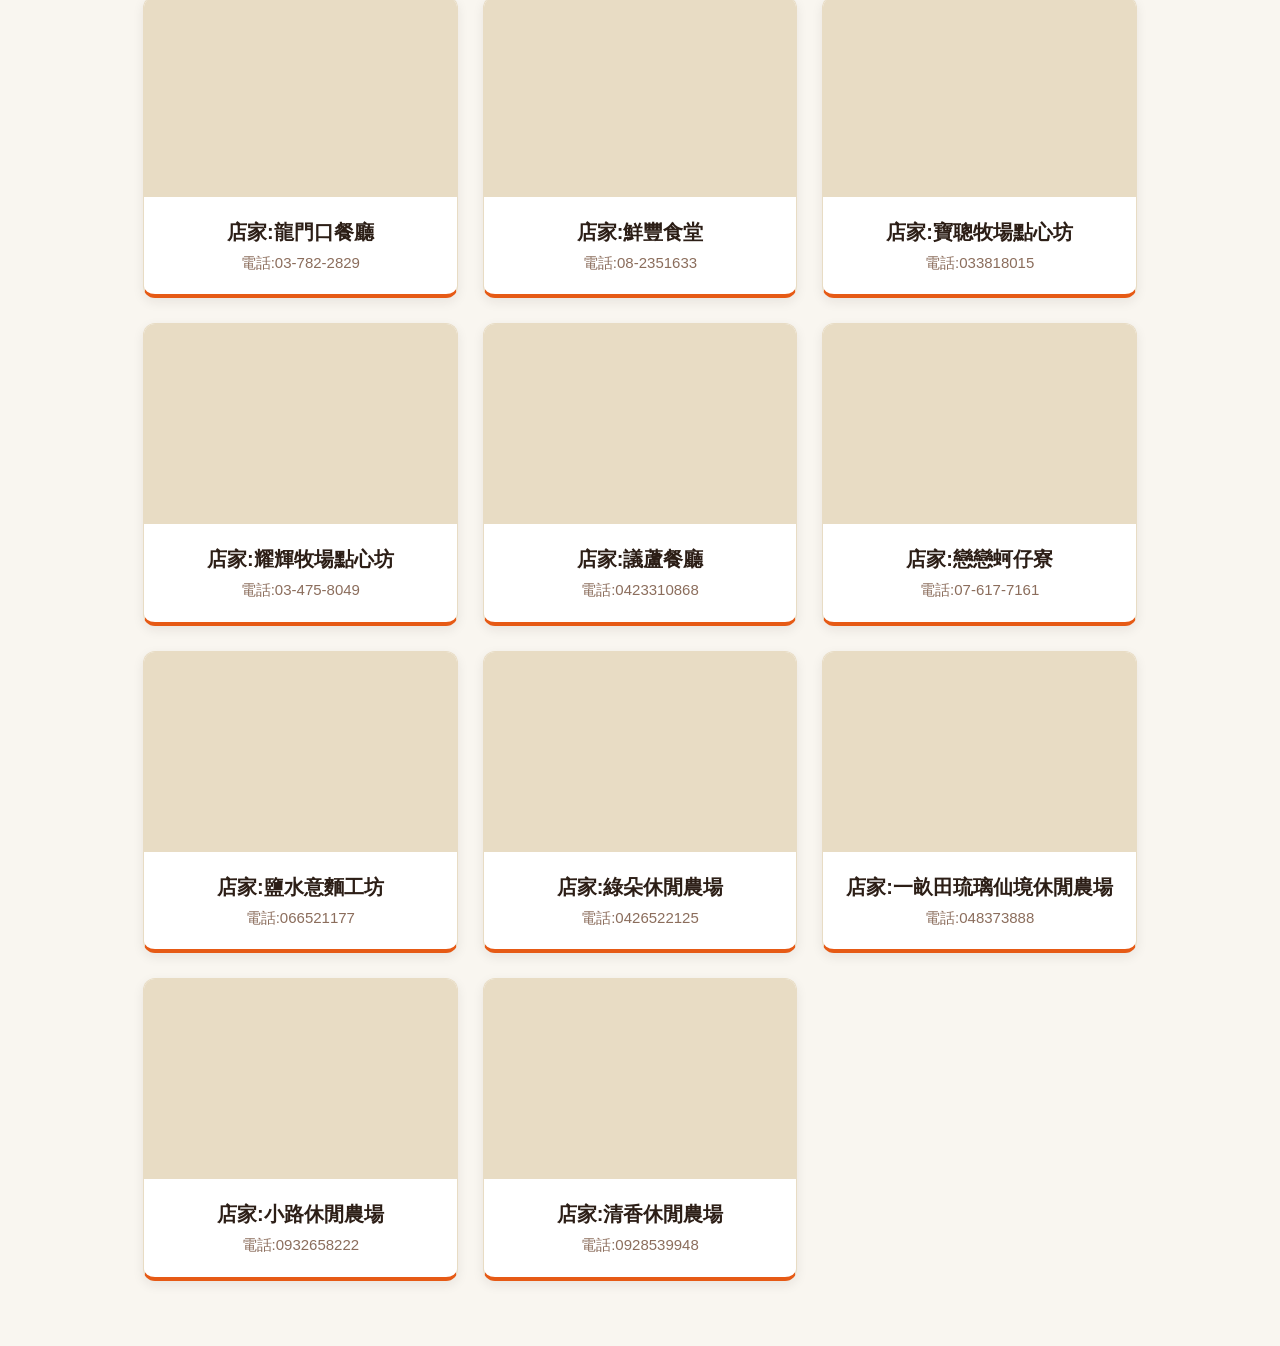
<file: 20260929TravelFood.html>
<!DOCTYPE html>
<html lang="zh-TW">
<head>
    <meta charset="UTF-8">
    <meta name="viewport" content="width=device-width, initial-scale=1.0">
    <title>OpenData 地方美食資料練習</title>
    
    <link rel="stylesheet" href="css/myallcss.css">
    <style>
        :root {
        /* 露易莎風格配色盤 */
            --ls-primary-orange: #E65A15;     /* 品牌橘色 */
            --ls-dark-coffee: #2C1E16;        /* 深焙咖啡黑 */
            --ls-bg-latte: #F9F6F0;           /* 拿鐵米白背景 */
            --ls-card-bg: #FFFFFF;            /* 卡片純白背景 */
            --ls-text-main: #4A3326;          /* 文字主色：濃縮咖啡褐 */
             --ls-text-sub: #8B6D5C;           /* 文字副色：淺焙棕 */
             --ls-border-color: #E8DCC4;       /* 邊框色 */
            --ls-shadow-normal: rgba(44, 30, 22, 0.08); /* 基礎陰影 */
            --ls-shadow-hover: rgba(230, 90, 21, 0.15); /* 滑鼠懸停橘色陰影 */
        }

        /* 預設重置 */
        *{
            margin: 0;
            padding: 0;
            box-sizing: border-box; 
        }

        body {
            background-color: var(--ls-bg-latte);
            font-family: "Helvetica Neue", Helvetica, Arial, "微軟正黑體", sans-serif;
        }

        /* 主標題：露易莎風格標題 */
        .mytitle-01 {
            font-size: 32px;
            font-weight: 800;
            text-align: center;
            color: var(--ls-dark-coffee);
            padding: 40px 0 10px;
            letter-spacing: 2px;
            position: relative;
        }

        /* 標題下方的橘色底線點綴 */
        .mytitle-01::after {
            content: "";
            display: block;
            width: 60px;
            height: 4px;
            background-color: var(--ls-primary-orange);
            margin: 15px auto 0;
            border-radius: 2px;
        }

        /* 外層容器：改用 CSS Grid 自動排版，覆蓋掉原本的跑版設定 */
        .wrapper {
            max-width: 1024px;
            margin: 20px auto 50px;
            padding: 15px;
            background-color: transparent;
            box-shadow: none; /* 清除原本的醜陰影 */
            display: grid;
            grid-template-columns: repeat(auto-fill, minmax(300px, 1fr));
            gap: 25px;
        }

        /* 點餐卡片設計：圓角、陰影、底部橘色線條 */
        .demo {
            width: 100%;       /* 覆蓋原本的 32% */
            float: none;       /* 覆蓋原本的 float: left */
            margin: 0;         /* 覆蓋原本的 margin */
            background-color: var(--ls-card-bg);
            border-radius: 12px;
            overflow: hidden;
            border: 1px solid var(--ls-border-color);
            border-bottom: 4px solid var(--ls-primary-orange);
            box-shadow: 0 4px 12px var(--ls-shadow-normal);
            transition: all 0.3s ease;
            display: flex;
            flex-direction: column;
        }

        /* 卡片懸停特效 */
        .demo:hover {
            transform: translateY(-5px);
            box-shadow: 0 8px 24px var(--ls-shadow-hover);
        }

        /* 圖片區塊 */
        .demo .logo {
            width: 100%;
            height: 200px;
            background-position: center;
            background-size: cover;
            background-color: var(--ls-border-color);
        }

        /* 文字內距統一 */
        .demo p {
            padding: 0 20px;
            line-height: 1.5;
        }

        /* 店家名稱 (針對 JS 產生的第一個 p 標籤與原版的 mytitle-02) */
        .demo p:nth-of-type(1) {
            font-size: 20px;
            font-weight: bold;
            color: var(--ls-dark-coffee);
            margin-top: 20px;
            margin-bottom: 5px;
        }

        /* 店家電話 (針對 JS 產生的第二個 p 標籤與原版的 mytitle-03) */
        .demo p:nth-of-type(2) {
            font-size: 15px;
            color: var(--ls-text-sub);
            margin-bottom: 20px;
        }

        /* 修正原本語法錯誤的 RWD (加入具體像素值) */
        @media screen and (max-width: 768px) {
            .wrapper {
                grid-template-columns: 1fr;
                padding: 20px;
            }
        }

    </style>
</head>
<body>
    <div class="display-1 fw900 mytitle-01">地方美食</div>
    <div class="wrapper" id="foodlist">
        <div class="demo">
            <!-- myallcss -->
            <div class="logo bg-01" style="background-image: url(images/building01.avif);"></div>
            <p class="mytitle-02">店家:XXX</p>
            <p class="mytitle-03">電話:XXXXX</p>
        </div>
        
    </div>
    <script src="js/jquery.js"></script>
    <script src="js/TravelFood.js"></script>
    <script>
        console.log(food);
        food.forEach(function(item){
            // console.log(item.Name);
            // console.log(item.City);
            // console.log(item.Email);

            $("#foodlist").append('<div class="demo" id="foodlist"><div class="logo bg-01" style="background-image: url(' + item.PicURL + ');"></div><p class="mytitle-03">店家:'+item.Name+'</p><p class="mytitle-03">電話:'+item.Tel+'</p></div>');

        });
        
    </script>


 
</body>
</html>
</file>
<file: css/myallcss.css>
@import url('https://fonts.googleapis.com/css2?family=Zen+Maru+Gothic&display=swap');
:root{
    /* 露易莎風格配色盤 - 語意化變數命名 */
    --brand-primary-orange: #F26522; /* 品牌主色：露易莎橘 */
    --brand-dark-coffee: #3E2723;    /* 品牌副色：深焙咖啡黑 */
    
    --bg-outer-dark: #2B211D;        /* 外層背景：極深木紋色 */
    --bg-content-latte: #F5EEE9;     /* 內容背景：溫暖的拿鐵米白色 */
    --bg-footer-caramel: #D7C6BA;    /* 頁尾背景：焦糖淺褐色 */
    
    --btn-normal-brown: #6F4E37;     /* 按鈕一般狀態：中焙咖啡棕 */
    --text-light: #FAFAFA;           /* 淺色文字：近乎純白 */
    --text-dark-espresso: #4A3326;   /* 深色文字：濃縮咖啡褐 */
    
    --shadow-dark: rgba(43, 33, 29, 0.8);  /* 深色陰影 */
    --shadow-light: rgba(215, 198, 186, 0.8); /* 淺色/Hover陰影 */
}
body{
    font-family: "Zen Maru Gothic", sans-serif;
}
/* 字體粗細 */
.fw-100{
    font-weight: 100;
}
.fw-200{
    font-weight: 200;
}
.fw-300{
    font-weight: 300;
}
.fw-400{
    font-weight: 400;
}
.fw-500{
    font-weight: 500;
}
.fw-600{
    font-weight: 600;
}
.fw-700{
    font-weight: 700;
}
.fw-800{
    font-weight: 800;
}
/* 標題 */
.mytitle-01{
    font-size: 64px;
    font-weight: 900;
    text-align: center;
    color: #21afa8;
}
.mytitle-02{
    font-size: 52px;
    font-weight: 700;
    text-align: center;
    color: #5254d4;
}
.mytitle-03{
    font-size: 48px;
    font-weight: 500;
    text-align: center;
    color: #b110d1;
}

/* 背景圖 */
.bg-01{
    background-position: center center;
    background-size: cover;
}
</file>
